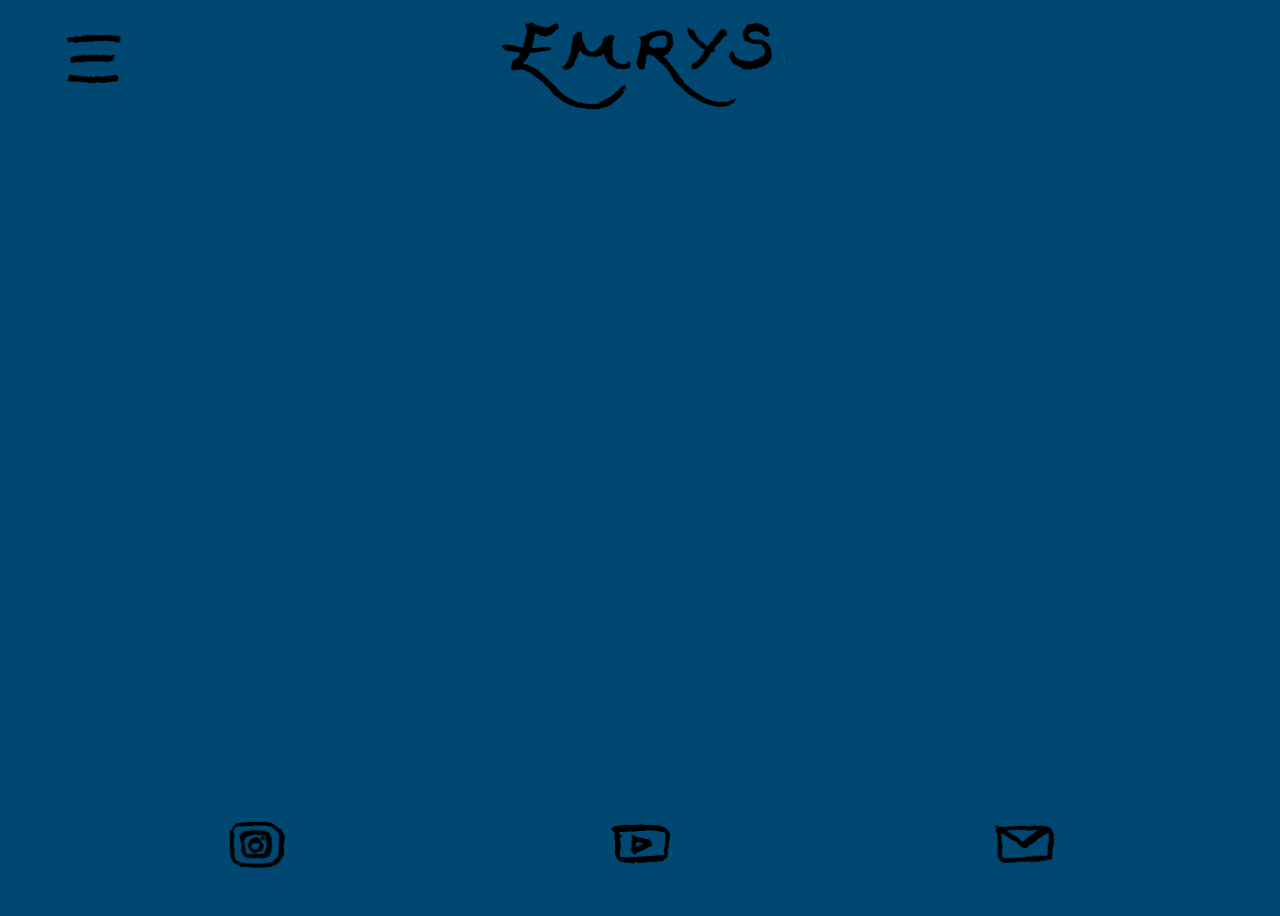
<file: index.html>
<!DOCTYPE html>
<html>
    <head>
        <meta charset="utf-8">
        <meta name="viewport" content="width=device-width, initial-scale=1.0; minimum-scale=1.0">

        <title>EMRYS</title>

        <link rel="stylesheet" href="style.css">

        <link rel="canonical" href="www.emrysmusic.com">

        <link rel="icon" href="EMRYSLOGOFAVICON.png">


        <meta name="author" content="Iyla Burland">

        <meta name="description" content="Emerging from the creative London jazz scene, EMRYS are a trio of unique young artists crafting original jazz music. Drawing from a shared love of Jazz, Classical, Choral and Folk music, their compositions inspire flowing musical landscapes, inviting reflection and rediscovery. Named after the wise folkloric figure of EMRYS (Merlin), the trio are led by the guiding force of their music and the unity of creating it together.">

        <meta name="robots" content="index, follow">

        <!--INCLUDE LINK CANONICAL TAG-->

        <style>

            
            
           





/*.show {display: block;}*/
        </style>


            

        

        
        


    </head>

    <body>

        
        

        

        

    <!--
            @media only screen and (max-width: 1500px), (pointer: coarse) {body {width: 100vw; height: 100vh; background-image: url(EMRYSBACKGROUND.jpg); background-position: center top; background-size: auto 100vh; background-repeat: no-repeat; background-attachment: scroll; overflow: hidden;}}

            @media only screen and (min-width: 1500px) {body {width: 100vw; height: 100vh; background-image: url(EMRYSBACKGROUND.jpg); background-position: center; background-size: contain; background-repeat: no-repeat; background-attachment: fixed;}}
-->
           <div class="headersmall" id="headersmall">
            
            <div>
              <div class="dropdown-small"> 
                <button onclick="myFunction(); menubuttonrotate(); blockhide()" class="dropbtn"><img class="menu-items" id="menulogorotate" style="text-align: center; text-justify: center; transform: translate(0vw, -0.5vh);" src="menulogo.png" alt="Menu"></button>
                  <div id="myDropdown" class="dropdown-content-small">
                    
                    <div class="headercontentsmall" style="margin-top: 15vh;">
                      <div></div>
                      <div> <a style="height: 10vh; padding-top: 5vh;" href="ABOUT.html"><img style="transform: translate(0%,0%); position: relative; place-items: right; align-items: right; text-align: right; filter: invert(100%);" class="about" src="ABOUT2.png" alt="About EMRYS"></a></a></div>
                      <div></div>
                    
                    </div>

                    <div class="headercontentsmall" style="margin-top: 30vh;">
                      <div></div>
                      <div> <a style="height: 10vh; padding-top: 3vh;" href="LISTEN.html"><img style="transform: translate(0%,0%); place-items: center; filter: invert(100%);" class="about" src="LISTEN.png" alt="Listen to EMRYS"></a></div>
                      <div></div>
                    </div>

                    <div class="headercontentsmall" style="margin-top: 45vh;">
                      <div></div>
                      <div> <a style="height: 10vh; padding-top: 3vh;" href="PAST-PROJECTS.html"><img style="transform: translate(0%,0%); place-items: center; filter: invert(100%);" class="about" src="PASTPROJECTS.png" alt="Past Projects"></a></div>
                      <div></div>
                    </div>
                    
                    <div class="headercontentsmall" style="margin-top: 60vh;">
                      <div></div>
                      <div><a style="height: 10vh; padding-top: 3vh;" href="UPCOMING-GIGS.html"><img style="transform: translate(0%,0%); place-items: center; filter: invert(100%);" class="about" src="UPCOMING.png" alt="Upcoming Concerts"></a></div>
                      <div></div>
                    </div>
                  </div>
              </div>
            </div>
            <div><a href="index.html"><img class="logo" src="EMRYSLOGO.png" alt="EMRYS Homepage"></a></div>
            <div></div>
        </div> 

<div id="headershrunk" class="headershrink">
          <div><a href="index.html"><img style="height: 5vh;" src="EMRYSLOGOFAVICON.png" alt="EMRYS Homepage"></a></div>
          <div></div>
          <div></div>
        </div>
        <!--
        <button onclick="menubuttonreverse(); hidedropdown()" class="menubuttonreverse"><img style="opacity: 0%; z-index: 100000; size: 1000%; overflow: hidden;" src="LINKPIC.jpg" alt=""></button>
        -->
        

        <div class="headerlarge">
            
            
            <div>
                  <div class="dropdown-large"> 
                    <button class="dropbtn"><a href="index.html"><img class="logo" src="EMRYSLOGO.png" alt="EMRYS Homepage"></a></button>
                      <div id="myDropdown" class="dropdown-content-large">
                          <a style="height: 8vh;" href="ABOUT.html"><img style=" filter: invert(100%);" class="about" src="ABOUT2.png" alt="About EMRYS"></a></a>
                          <a style="height: 8vh;" href="LISTEN.html"><img style=" filter: invert(100%);" class="about" src="LISTEN.png" alt="Listen to EMRYS"></a>
                          <a style="height: 8vh;" href="PAST-PROJECTS.html"><img style=" filter: invert(100%);" class="about" src="PASTPROJECTS.png" alt="Past Projects"></a>
                          <a style="height: 8vh;" href="UPCOMING-GIGS.html"><img style=" filter: invert(100%);" class="about" src="UPCOMING.png" alt="Upcoming Concerts"></a>
                        </div>
            </div>
            <div></div>
            <div></div>
        </div> 
        

        <div style="text-align: center;">

       
        
        </div>


        <div class="menu" id="menu">
            
            <div><a target="_blank" href="https://www.instagram.com/emrys_music_/"><img style="text-align: center; filter: invert(0%);" class="menu-items" src="INSTAGRAM.png" alt="EMRYS Instagram"></a></div>
            <div><a target="_blank" href="https://www.youtube.com/watch?v=WxBNK2othuY&list=PLcSSja10ypCjxff4FdkxzLwWzj-yuNwCM"><img style="text-align: center; filter: invert(0%);" class="menu-items" src="YOUTUBE.png" alt="EMRYS Youtube"></a></div>
            <div><a href="CONTACT.html"><img style="text-align: center; filter: invert(0%);" class="menu-items" src="CONTACT.png" alt="EMRYS Contact Page"></a></div>
            
        </div>


        <div class="block" id="blockhide" style="width: 110vw;">
          


        
            <div class="block-text">


            </div>
            
</div>

        <script>
        function myFunction() {
  document.getElementById("myDropdown").classList.toggle("show");
}
// Close the dropdown menu if the user clicks outside of it
window.onclick = function(event) {
  if (!event.target.matches('.dropbtn')) {
    var dropdowns = document.getElementsByClassName("dropdown-content");
    var i;
    for (i = 0; i < dropdowns.length; i++) {
      var openDropdown = dropdowns[i];
      if (openDropdown.classList.contains('show')) {
        openDropdown.classList.remove('show');
      }
    }
  }
  
}


function blockhide() {
  document.getElementById("blockhide").classList.toggle("hide");
}
// Close the dropdown menu if the user clicks outside of it


/*
function menubuttonrotate() {
  document.getElementById('menulogorotate').src="menulogorotate.png"
}

function menubuttonreverse () {
  document.getElementById('menulogorotate').src="menulogo.png"
}

function hidedropdown () {
  document.getElementById('myDropdown').classList.remove('show')
}

*/



function menubuttonrotate() {
var menulogorotate = document.getElementById("menulogorotate");
    
  if (menulogorotate.style.transform === 'rotate(90deg)') {
    menulogorotate.style.transform = 'rotate(0deg)';
  } else {
    menulogorotate.style.transform = 'rotate(90deg)';
  }
  }




  const scrollableBlock = document.getElementById("blockhide");
  const header = document.getElementById("headershrunk");
// 2. Attach the scroll event listener directly to that block
scrollableBlock.addEventListener("scroll", () => {
  const totalScrollableHeight = scrollableBlock.scrollHeight - scrollableBlock.clientHeight;

  const currentScroll = scrollableBlock.scrollTop;

  const scrollPercentage = currentScroll / totalScrollableHeight;
  
  // 3. Measure the scroll position of the block itself (not the window)
  if (scrollPercentage >= 0.005) {
    header.classList.add("showheadershrunk"); 
  } else {
    header.classList.remove("showheadershrunk"); 
  }
});



const headersmall = document.getElementById("headersmall");
// 2. Attach the scroll event listener directly to that block
scrollableBlock.addEventListener("scroll", () => {
  const totalScrollableHeight = scrollableBlock.scrollHeight - scrollableBlock.clientHeight;

  const currentScroll = scrollableBlock.scrollTop;

  const scrollPercentage = currentScroll / totalScrollableHeight;
  
  // 3. Measure the scroll position of the block itself (not the window)
  if (scrollPercentage >= 0.005) {
    headersmall.classList.add("headersmallhide"); 
  } else {
    headersmall.classList.remove("headersmallhide"); 
  }
});


const menu = document.getElementById("menu");
// 2. Attach the scroll event listener directly to that block
scrollableBlock.addEventListener("scroll", () => {
  const totalScrollableHeight = scrollableBlock.scrollHeight - scrollableBlock.clientHeight;

  const currentScroll = scrollableBlock.scrollTop;

  const scrollPercentage = currentScroll / totalScrollableHeight;
  
  // 3. Measure the scroll position of the block itself (not the window)
  if (scrollPercentage >= 0.005) {
    menu.classList.add("menuhide"); 
  } else {
    menu.classList.remove("menuhide"); 
  }
});

</script>


    </body>


    







</html>
</file>
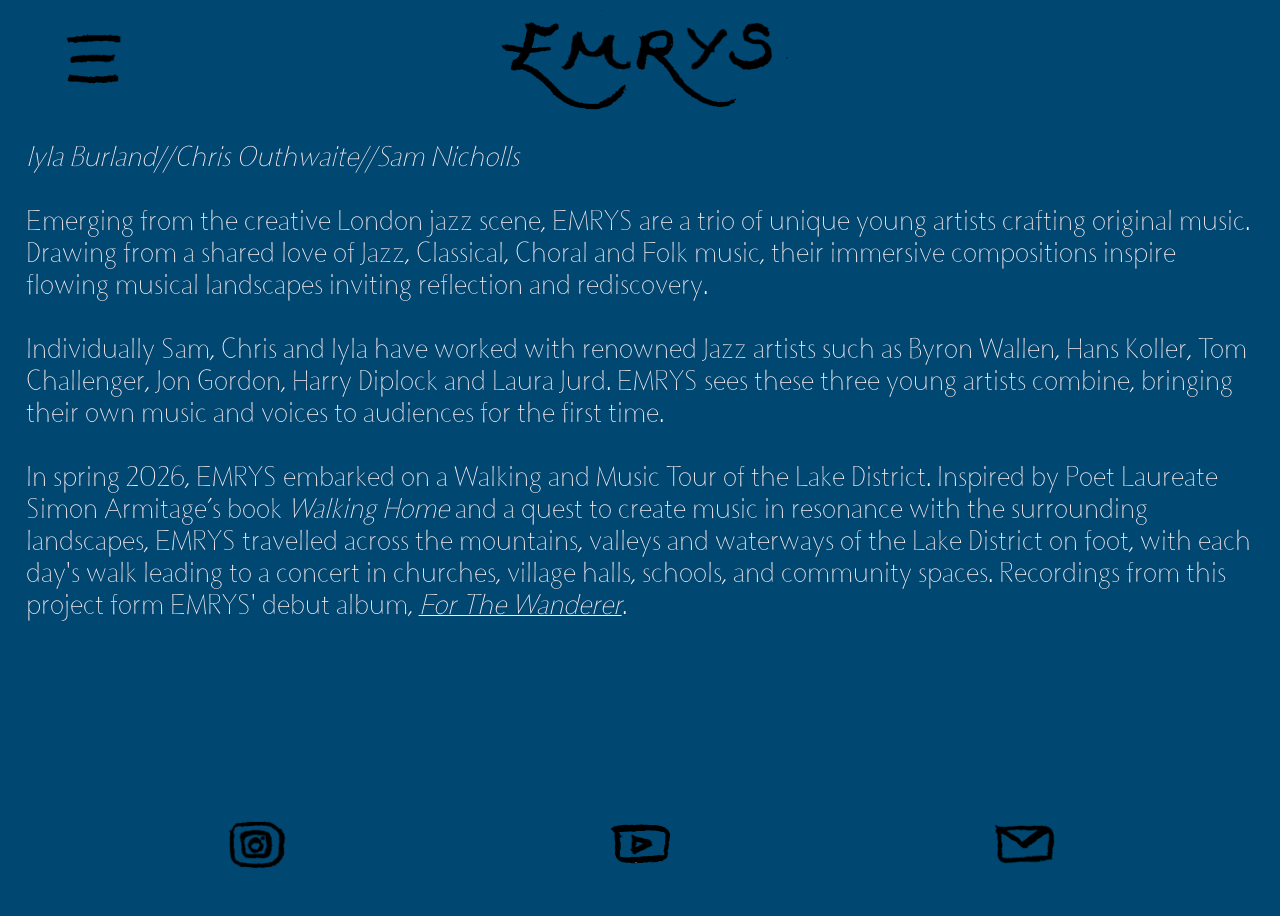
<file: ABOUT.html>
<!DOCTYPE html>
<html>
    <head>
        <meta charset="utf-8">
        <meta name="viewport" content="width=device-width, initial-scale=1.0; minimum-scale=1.0">

        <title>EMRYS</title>

        <link rel="stylesheet" href="style.css">

        <link rel="canonical" href="www.emrysmusic.com">

        <link rel="icon" href="EMRYSLOGOFAVICON.png">


        <meta name="author" content="Iyla Burland">

        <meta name="description" content="Emerging from the creative London jazz scene, EMRYS are a trio of unique young artists crafting original jazz music. Drawing from a shared love of Jazz, Classical, Choral and Folk music, their compositions inspire flowing musical landscapes, inviting reflection and rediscovery. Named after the wise folkloric figure of EMRYS (Merlin), the trio are led by the guiding force of their music and the unity of creating it together.">

        <meta name="robots" content="index, follow">

        <!--INCLUDE LINK CANONICAL TAG-->

        <style>

            
           





/*.show {display: block;}*/
        </style>


            

        

        
        


    </head>

    <body>

        
        

        

        

    <!--
            @media only screen and (max-width: 1500px), (pointer: coarse) {body {width: 100vw; height: 100vh; background-image: url(EMRYSBACKGROUND.jpg); background-position: center top; background-size: auto 100vh; background-repeat: no-repeat; background-attachment: scroll; overflow: hidden;}}

            @media only screen and (min-width: 1500px) {body {width: 100vw; height: 100vh; background-image: url(EMRYSBACKGROUND.jpg); background-position: center; background-size: contain; background-repeat: no-repeat; background-attachment: fixed;}}
-->
           <div class="headersmall" id="headersmall">
            
            <div>
              <div class="dropdown-small"> 
                <button onclick="myFunction(); menubuttonrotate(); blockhide()" class="dropbtn"><img class="menu-items" id="menulogorotate" style="text-align: center; text-justify: center; transform: translate(0vw, -0.5vh);" src="menulogo.png" alt="Menu"></button>
                  <div id="myDropdown" class="dropdown-content-small">
                    
                    <div class="headercontentsmall" style="margin-top: 15vh;">
                      <div></div>
                      <div> <a style="height: 10vh; padding-top: 5vh;" href="ABOUT.html"><img style="transform: translate(0%,0%); position: relative; place-items: right; align-items: right; text-align: right; filter: invert(100%);" class="about" src="ABOUT2.png" alt="About EMRYS"></a></a></div>
                      <div></div>
                    
                    </div>

                    <div class="headercontentsmall" style="margin-top: 30vh;">
                      <div></div>
                      <div> <a style="height: 10vh; padding-top: 3vh;" href="LISTEN.html"><img style="transform: translate(0%,0%); place-items: center; filter: invert(100%);" class="about" src="LISTEN.png" alt="Listen to EMRYS"></a></div>
                      <div></div>
                    </div>

                    <div class="headercontentsmall" style="margin-top: 45vh;">
                      <div></div>
                      <div> <a style="height: 10vh; padding-top: 3vh;" href="PAST-PROJECTS.html"><img style="transform: translate(0%,0%); place-items: center; filter: invert(100%);" class="about" src="PASTPROJECTS.png" alt="Past Projects"></a></div>
                      <div></div>
                    </div>
                    
                    <div class="headercontentsmall" style="margin-top: 60vh;">
                      <div></div>
                      <div><a style="height: 10vh; padding-top: 3vh;" href="UPCOMING-GIGS.html"><img style="transform: translate(0%,0%); place-items: center; filter: invert(100%);" class="about" src="UPCOMING.png" alt="Upcoming Concerts"></a></div>
                      <div></div>
                    </div>
                  </div>
              </div>
            </div>
            <div><a href="index.html"><img class="logo" src="EMRYSLOGO.png" alt="EMRYS Homepage"></a></div>
            <div></div>
        </div> 

<div id="headershrunk" class="headershrink">
          <div><a href="index.html"><img style="height: 5vh;" src="EMRYSLOGOFAVICON.png" alt="EMRYS Homepage"></a></div>
          <div></div>
          <div></div>
        </div>
        <!--
        <button onclick="menubuttonreverse(); hidedropdown()" class="menubuttonreverse"><img style="opacity: 0%; z-index: 100000; size: 1000%; overflow: hidden;" src="LINKPIC.jpg" alt=""></button>
        -->
        

        <div class="headerlarge">
            
            
            <div>
                  <div class="dropdown-large"> 
                    <button class="dropbtn"><a href="index.html"><img class="logo" src="EMRYSLOGO.png" alt="EMRYS Homepage"></a></button>
                      <div id="myDropdown" class="dropdown-content-large">
                          <a style="height: 8vh;" href="ABOUT.html"><img style=" filter: invert(100%);" class="about" src="ABOUT2.png" alt="About EMRYS"></a></a>
                          <a style="height: 8vh;" href="LISTEN.html"><img style=" filter: invert(100%);" class="about" src="LISTEN.png" alt="Listen to EMRYS"></a>
                          <a style="height: 8vh;" href="PAST-PROJECTS.html"><img style=" filter: invert(100%);" class="about" src="PASTPROJECTS.png" alt="Past Projects"></a>
                          <a style="height: 8vh;" href="UPCOMING-GIGS.html"><img style=" filter: invert(100%);" class="about" src="UPCOMING.png" alt="Upcoming Concerts"></a>
                        </div>
            </div>
            <div></div>
            <div></div>
        </div> 
        

        <div style="text-align: center;">

       
        
        </div>


        <div class="menu" id="menu">
            
            <div><a target="_blank" href="https://www.instagram.com/emrys_music_/"><img style="text-align: center; filter: invert(0%);" class="menu-items" src="INSTAGRAM.png" alt="EMRYS Instagram"></a></div>
            <div><a target="_blank" href="https://www.youtube.com/watch?v=WxBNK2othuY&list=PLcSSja10ypCjxff4FdkxzLwWzj-yuNwCM"><img style="text-align: center; filter: invert(0%);" class="menu-items" src="YOUTUBE.png" alt="EMRYS Youtube"></a></div>
            <div><a href="CONTACT.html"><img style="text-align: center; filter: invert(0%);" class="menu-items" src="CONTACT.png" alt="EMRYS Contact Page"></a></div>
            
        </div>

        

        <div class="block" id="blockhide">
          

<div style="position: fixed; opacity: 0;"><h1>ABOUT</h1></div>
        
            <div class="block-text">
              
              <!-- <div style="text-align: center;"><img class="pageheader" src="ABOUT2.png" alt="ABOUT"></div>-->
                
                <p><i>Iyla Burland//<a class="hoverinvert" target="_blank" href="https://www.instagram.com/chris_outh/">Chris Outhwaite</a>//Sam Nicholls</i>
                  <br><br>
                
                Emerging from the creative London jazz scene, EMRYS are a trio of unique young artists crafting original music. Drawing
                from a shared love of Jazz, Classical, Choral and Folk music, their immersive compositions inspire flowing musical
                landscapes inviting reflection and rediscovery.
                <br><br>
                Individually Sam, Chris and Iyla have worked with renowned Jazz artists such as Byron Wallen, Hans Koller, Tom
                Challenger, Jon Gordon, Harry Diplock and Laura Jurd. EMRYS sees these three young artists combine, bringing their own
                music and voices to audiences for the first time.
                <br><br>
                In spring 2026, EMRYS embarked on a Walking and Music Tour of the Lake District.
                Inspired by Poet Laureate Simon Armitage’s book <i>Walking Home</i> and a quest to create music in resonance with the
                surrounding landscapes, EMRYS travelled across the mountains, valleys and waterways of the Lake District on foot, with
                each day's walk leading to a concert in churches, village halls, schools, and community spaces. Recordings from this
                project form EMRYS' debut album, <a class="hoverinvert" href="LISTEN.html"><i><u>For The Wanderer</u></i></a>.
                
                
                </p>
              
                <br><br>

          
              </div>
            
              <!--
              <div class="menuflow">
            
            <div><a target="_blank" href="https://www.instagram.com/emrys_music_/"><img style="text-align: center; filter: invert(0%);" class="menu-items" src="INSTAGRAM.png" alt="EMRYS Instagram"></a></div>
            <div><a target="_blank" href="https://www.youtube.com/watch?v=WxBNK2othuY&list=PLcSSja10ypCjxff4FdkxzLwWzj-yuNwCM"><img style="text-align: center; filter: invert(0%);" class="menu-items" src="YOUTUBE.png" alt="EMRYS Youtube"></a></div>
            <div><a href="CONTACT.html"><img style="text-align: center; filter: invert(0%);" class="menu-items" src="CONTACT.png" alt="EMRYS Contact Page"></a></div>
            
            
        </div>
-->
        <br><br>
</div>

        <script>
        function myFunction() {
  document.getElementById("myDropdown").classList.toggle("show");
}
// Close the dropdown menu if the user clicks outside of it
window.onclick = function(event) {
  if (!event.target.matches('.dropbtn')) {
    var dropdowns = document.getElementsByClassName("dropdown-content");
    var i;
    for (i = 0; i < dropdowns.length; i++) {
      var openDropdown = dropdowns[i];
      if (openDropdown.classList.contains('show')) {
        openDropdown.classList.remove('show');
      }
    }
  }
  
}


function blockhide() {
  document.getElementById("blockhide").classList.toggle("hide");
}
// Close the dropdown menu if the user clicks outside of it


/*
function menubuttonrotate() {
  document.getElementById('menulogorotate').src="menulogorotate.png"
}

function menubuttonreverse () {
  document.getElementById('menulogorotate').src="menulogo.png"
}

function hidedropdown () {
  document.getElementById('myDropdown').classList.remove('show')
}

*/



function menubuttonrotate() {
var menulogorotate = document.getElementById("menulogorotate");
    
  if (menulogorotate.style.transform === 'rotate(90deg)') {
    menulogorotate.style.transform = 'rotate(0deg)';
  } else {
    menulogorotate.style.transform = 'rotate(90deg)';
  }
  }




  const scrollableBlock = document.getElementById("blockhide");
  const header = document.getElementById("headershrunk");
// 2. Attach the scroll event listener directly to that block
scrollableBlock.addEventListener("scroll", () => {
  const totalScrollableHeight = scrollableBlock.scrollHeight - scrollableBlock.clientHeight;

  const currentScroll = scrollableBlock.scrollTop;

  const scrollPercentage = currentScroll / totalScrollableHeight;
  
  // 3. Measure the scroll position of the block itself (not the window)
  if (scrollPercentage >= 0.005) {
    header.classList.add("showheadershrunk"); 
  } else {
    header.classList.remove("showheadershrunk"); 
  }
});



const headersmall = document.getElementById("headersmall");
// 2. Attach the scroll event listener directly to that block
scrollableBlock.addEventListener("scroll", () => {
  const totalScrollableHeight = scrollableBlock.scrollHeight - scrollableBlock.clientHeight;

  const currentScroll = scrollableBlock.scrollTop;

  const scrollPercentage = currentScroll / totalScrollableHeight;
  
  // 3. Measure the scroll position of the block itself (not the window)
  if (scrollPercentage >= 0.005) {
    headersmall.classList.add("headersmallhide"); 
  } else {
    headersmall.classList.remove("headersmallhide"); 
  }
});


const menu = document.getElementById("menu");
// 2. Attach the scroll event listener directly to that block
scrollableBlock.addEventListener("scroll", () => {
  const totalScrollableHeight = scrollableBlock.scrollHeight - scrollableBlock.clientHeight;

  const currentScroll = scrollableBlock.scrollTop;

  const scrollPercentage = currentScroll / totalScrollableHeight;
  
  // 3. Measure the scroll position of the block itself (not the window)
  if (scrollPercentage >= 0.01) {
    menu.classList.add("menuhide"); 
  } else {
    menu.classList.remove("menuhide"); 
  }
});

</script>


    </body>


    







</html>
</file>
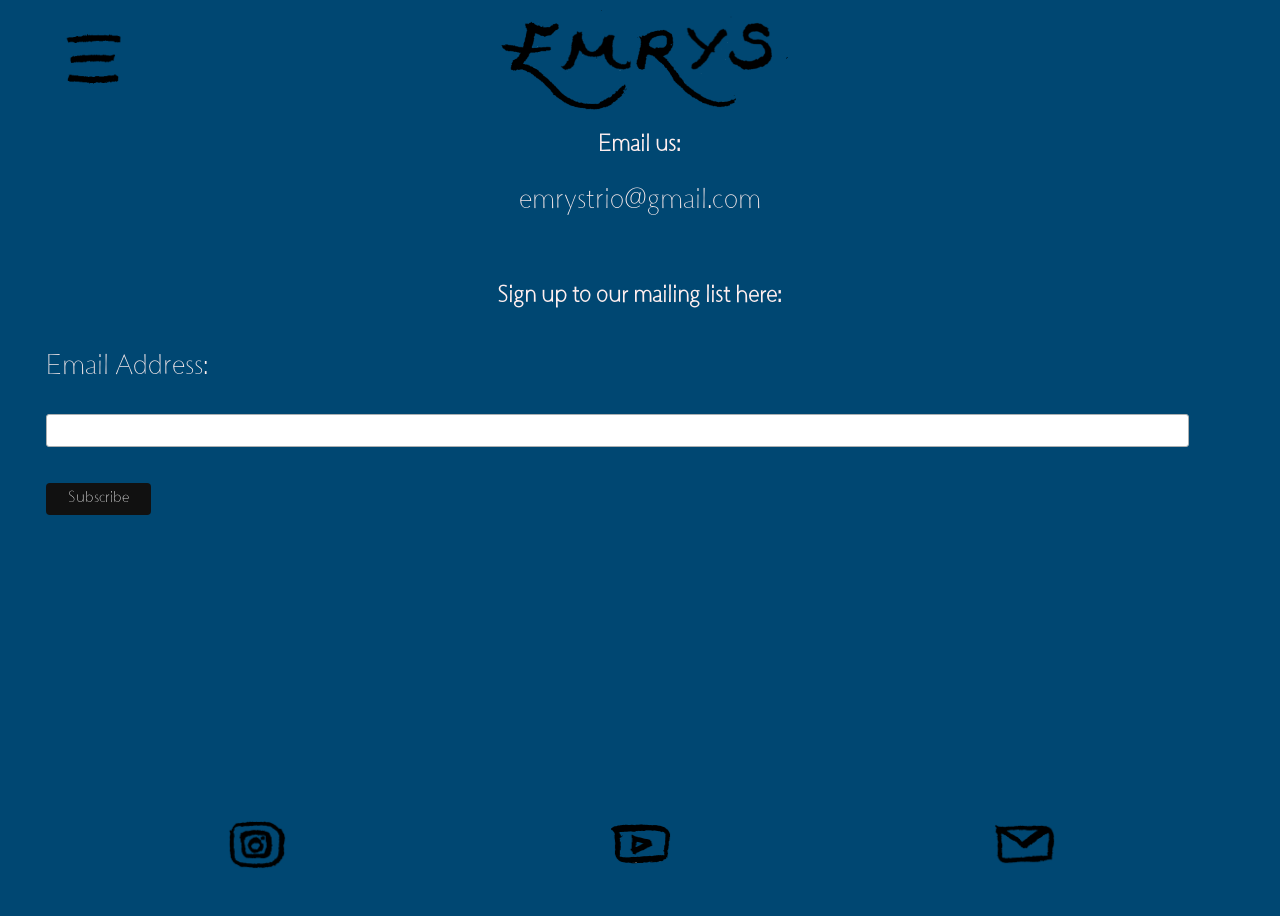
<file: CONTACT.html>
<!DOCTYPE html>
<html>
    <head>
        <meta charset="utf-8">
        <meta name="viewport" content="width=device-width, initial-scale=1.0; minimum-scale=1.0">

        <title>EMRYS</title>

        <link rel="stylesheet" href="style.css">

        <link rel="canonical" href="www.emrysmusic.com">

        <link rel="icon" href="EMRYSLOGOFAVICON.png">


        <meta name="author" content="Iyla Burland">

        <meta name="description" content="Emerging from the creative London jazz scene, EMRYS are a trio of unique young artists crafting original jazz music. Drawing from a shared love of Jazz, Classical, Choral and Folk music, their compositions inspire flowing musical landscapes, inviting reflection and rediscovery. Named after the wise folkloric figure of EMRYS (Merlin), the trio are led by the guiding force of their music and the unity of creating it together.">

        <meta name="robots" content="index, follow">

        <!--INCLUDE LINK CANONICAL TAG-->

        <style>

            
            
           

#mc_embed_signup form {display:block; position:relative; text-align:left; margin: 20px}
#mc_embed_signup h2 {font-weight:bold; padding:0; margin:15px 0; font-size:1.4em; text-justify: center; text-align: center;}
#mc_embed_signup input {border: 1px solid #ABB0B2; -webkit-border-radius: 3px; -moz-border-radius: 3px; border-radius: 3px;}
#mc_embed_signup input[type=checkbox]{-webkit-appearance:checkbox;}
#mc_embed_signup input[type=radio]{-webkit-appearance:radio;}
#mc_embed_signup input:focus {border-color:#333;}
#mc_embed_signup .button {clear:both; background-color: #111; border: 0 none; border-radius:4px; transition: all 0.23s ease-in-out 0s; color: #FFFFFF; cursor: pointer; display: inline-block; font-size:15px; font-weight: normal; height: 32px; line-height: 32px; margin: 0 5px 10px 0; padding: 0 22px; text-align: center; text-decoration: none; vertical-align: top; white-space: nowrap; width: fit-content; width: -moz-fit-content; font-family: evening-regular;}
#mc_embed_signup .button:hover {background-color:#222;}
#mc_embed_signup .small-meta {font-size: 11px;}
#mc_embed_signup .nowrap {white-space:nowrap;}

#mc_embed_signup .mc-field-group {clear:left; position:relative; width:96%; padding-bottom:3%; min-height:50px; display:grid;}
#mc_embed_signup .size1of2 {clear:none; float:left; display:inline-block; width:46%; margin-right:4%;}
* html #mc_embed_signup .size1of2 {margin-right:2%; /* Fix for IE6 double margins. */}
#mc_embed_signup .mc-field-group label {display:block; margin-bottom:3px;}
#mc_embed_signup .mc-field-group input {display:block; width:100%; padding:8px 0; text-indent:2%;}
#mc_embed_signup .mc-field-group select {display:inline-block; width:99%; padding:5px 0; margin-bottom:2px;}
#mc_embed_signup .mc-address-fields-group {display:flex; flex-direction:row; justify-content:space-evenly; width:96%; gap:15px;}
#mc_embed_signup .mc-sms-phone-group {display:flex; flex-direction:row; justify-content:space-evenly; width:96%; gap:15px; padding-top:5px;}

#mc_embed_signup .datefield, #mc_embed_signup .phonefield-us{padding:5px 0;}
#mc_embed_signup .datefield input, #mc_embed_signup .phonefield-us input{display:inline; width:60px; margin:0 2px; letter-spacing:1px; text-align:center; padding:5px 0 2px 0;}
#mc_embed_signup .phonefield-us .phonearea input, #mc_embed_signup .phonefield-us .phonedetail1 input{width:40px;}
#mc_embed_signup .datefield .monthfield input, #mc_embed_signup .datefield .dayfield input{width:30px;}
#mc_embed_signup .datefield label, #mc_embed_signup .phonefield-us label{display:none;}

#mc_embed_signup .indicates-required {text-align:right; font-size:11px; margin-right:4%;}
#mc_embed_signup .asterisk {color:#e85c41; font-size:150%; font-weight:normal; position:relative; top:5px;}     
#mc_embed_signup .clear {clear:both;}
#mc_embed_signup .foot {display:grid; grid-template-columns: 3fr 1fr; width:96%; align-items: center;}
@media screen and (max-width:400px) {#mc_embed_signup .foot {display:grid; grid-template-columns: 1fr; width:100%; align-items: center;}}

@media screen and (max-width:400px) {#mc_embed_signup .referralBadge {width:50%;}}

#mc_embed_signup .brandingLogo {visibility:hidden;}
@media screen and (max-width:400px) {#mc_embed_signup .brandingLogo {visibility: hidden;}}

#mc_embed_signup .mc-field-group.input-group ul {margin:0; padding:5px 0; list-style:none;}
#mc_embed_signup .mc-field-group.input-group ul li {display:block; padding:3px 0; margin:0;}
#mc_embed_signup .mc-field-group.input-group label {display:inline;}
#mc_embed_signup .mc-field-group.input-group input {display:inline; width:auto; border:none;}

#mc_embed_signup div#mce-responses {float:left; top:-1.4em; padding:0em .5em 0em .5em; overflow:hidden; width:90%; margin: 0 5%; clear: both;}
#mc_embed_signup div.response {margin:1em 0; padding:1em .5em .5em 0; font-weight:bold; float:left; top:-1.5em; z-index:1; width:80%;}
#mc_embed_signup #mce-error-response {display:none;}
#mc_embed_signup #mce-success-response {color:#529214; display:none;}
#mc_embed_signup label.error {display:block; float:none; width:auto; margin-left:1.05em; text-align:left; padding:.5em 0;}
#mc_embed_signup .helper_text {color: #8d8985; margin-top: 2px; display: inline-block; padding: 3px; background-color: rgba(255,255,255,0.85); -webkit-border-radius: 3px; -moz-border-radius: 3px; border-radius: 3px; font-size: 14px; font-weight: normal; z-index: 1;}

#mc-embedded-subscribe {clear:both; width:auto; display:block; margin:1em 0 1em 5%;}
#mc_embed_signup #num-subscribers {font-size:1.1em;}
#mc_embed_signup #num-subscribers span {padding:.5em; border:1px solid #ccc; margin-right:.5em; font-weight:bold;}

#mc_embed_signup #mc-embedded-subscribe-form div.mce_inline_error {display:inline-block; margin:2px 0 1em 0; padding:3px; background-color:rgba(255,255,255,0.85); -webkit-border-radius: 3px; -moz-border-radius: 3px; border-radius: 3px; font-size:14px; font-weight:normal; z-index:1; color:#e85c41;}
#mc_embed_signup #mc-embedded-subscribe-form input.mce_inline_error {border:2px solid #e85c41;}




/*.show {display: block;}*/
        </style>


            

        

        
        


    </head>

    <body>

        
        

        <script>
        function myFunction() {
  document.getElementById("myDropdown").classList.toggle("show");
}
// Close the dropdown menu if the user clicks outside of it
window.onclick = function(event) {
  if (!event.target.matches('.dropbtn')) {
    var dropdowns = document.getElementsByClassName("dropdown-content");
    var i;
    for (i = 0; i < dropdowns.length; i++) {
      var openDropdown = dropdowns[i];
      if (openDropdown.classList.contains('show')) {
        openDropdown.classList.remove('show');
      }
    }
  }
  
}


function blockhide() {
  document.getElementById("blockhide").classList.toggle("hide");
}
// Close the dropdown menu if the user clicks outside of it


/*
function menubuttonrotate() {
  document.getElementById('menulogorotate').src="menulogorotate.png"
}

function menubuttonreverse () {
  document.getElementById('menulogorotate').src="menulogo.png"
}

function hidedropdown () {
  document.getElementById('myDropdown').classList.remove('show')
}

*/



function menubuttonrotate() {
var menulogorotate = document.getElementById("menulogorotate");
    
  if (menulogorotate.style.transform === 'rotate(90deg)') {
    menulogorotate.style.transform = 'rotate(0deg)';
  } else {
    menulogorotate.style.transform = 'rotate(90deg)';
  }
  }




</script>

        

    <!--
            @media only screen and (max-width: 1500px), (pointer: coarse) {body {width: 100vw; height: 100vh; background-image: url(EMRYSBACKGROUND.jpg); background-position: center top; background-size: auto 100vh; background-repeat: no-repeat; background-attachment: scroll; overflow: hidden;}}

            @media only screen and (min-width: 1500px) {body {width: 100vw; height: 100vh; background-image: url(EMRYSBACKGROUND.jpg); background-position: center; background-size: contain; background-repeat: no-repeat; background-attachment: fixed;}}
-->
           <div class="headersmall">
            
            <div>
              <div class="dropdown-small"> 
                <button onclick="myFunction(); menubuttonrotate(); blockhide()" class="dropbtn"><img class="menu-items" id="menulogorotate" style="text-align: center; text-justify: center; transform: translate(0vw, -0.5vh);" src="menulogo.png" alt="Menu"></button>
                  <div id="myDropdown" class="dropdown-content-small">
                    
                    <div class="headercontentsmall" style="margin-top: 15vh;">
                      <div></div>
                      <div> <a style="height: 10vh; padding-top: 5vh;" href="ABOUT.html"><img style="transform: translate(0%,0%); position: relative; place-items: right; align-items: right; text-align: right; filter: invert(100%);" class="about" src="ABOUT2.png" alt="About EMRYS"></a></a></div>
                      <div></div>
                    
                    </div>

                    <div class="headercontentsmall" style="margin-top: 30vh;">
                      <div></div>
                      <div> <a style="height: 10vh; padding-top: 3vh;" href="LISTEN.html"><img style="transform: translate(0%,0%); place-items: center; filter: invert(100%);" class="about" src="LISTEN.png" alt="Listen to EMRYS"></a></div>
                      <div></div>
                    </div>

                    <div class="headercontentsmall" style="margin-top: 45vh;">
                      <div></div>
                      <div> <a style="height: 10vh; padding-top: 3vh;" href="PAST-PROJECTS.html"><img style="transform: translate(0%,0%); place-items: center; filter: invert(100%);" class="about" src="PASTPROJECTS.png" alt="Past Projects"></a></div>
                      <div></div>
                    </div>
                    
                    <div class="headercontentsmall" style="margin-top: 60vh;">
                      <div></div>
                      <div><a style="height: 10vh; padding-top: 3vh;" href="UPCOMING-GIGS.html"><img style="transform: translate(0%,0%); place-items: center; filter: invert(100%);" class="about" src="UPCOMING.png" alt="Upcoming Concerts"></a></div>
                      <div></div>
                    </div>
                  </div>
              </div>
            </div>
            <div><a href="index.html"><img class="logo" src="EMRYSLOGO.png" alt="EMRYS Homepage"></a></div>
            <div></div>
        </div> 


        <!--
        <button onclick="menubuttonreverse(); hidedropdown()" class="menubuttonreverse"><img style="opacity: 0%; z-index: 100000; size: 1000%; overflow: hidden;" src="LINKPIC.jpg" alt=""></button>
        -->
        

        <div class="headerlarge">
            
            
            <div>
                  <div class="dropdown-large"> 
                    <button class="dropbtn"><a href="index.html"><img class="logo" src="EMRYSLOGO.png" alt="EMRYS Homepage"></a></button>
                      <div id="myDropdown" class="dropdown-content-large">
                          <a style="height: 8vh;" href="ABOUT.html"><img style=" filter: invert(100%);" class="about" src="ABOUT2.png" alt="About EMRYS"></a></a>
                          <a style="height: 8vh;" href="LISTEN.html"><img style=" filter: invert(100%);" class="about" src="LISTEN.png" alt="Listen to EMRYS"></a>
                          <a style="height: 8vh;" href="PAST-PROJECTS.html"><img style=" filter: invert(100%);" class="about" src="PASTPROJECTS.png" alt="Past Projects"></a>
                          <a style="height: 8vh;" href="UPCOMING-GIGS.html"><img style=" filter: invert(100%);" class="about" src="UPCOMING.png" alt="Upcoming Concerts"></a>
                        </div>
            </div>
            <div></div>
            <div></div>
        </div> 
        

        <div style="text-align: center;">

       
        
        </div>


        <div class="menu">
            
            <div><a target="_blank" href="https://www.instagram.com/emrys_music_/"><img style="text-align: center; filter: invert(0%);" class="menu-items" src="INSTAGRAM.png" alt="EMRYS Instagram"></a></div>
            <div><a target="_blank" href="https://www.youtube.com/watch?v=WxBNK2othuY&list=PLcSSja10ypCjxff4FdkxzLwWzj-yuNwCM"><img style="text-align: center; filter: invert(0%);" class="menu-items" src="YOUTUBE.png" alt="EMRYS Youtube"></a></div>
            <div><a href="CONTACT.html"><img style="text-align: center; filter: invert(0%);" class="menu-items" src="CONTACT.png" alt="EMRYS Contact Page"></a></div>
            
        </div>


        <div class="block" id="blockhide">

          <div style="position: fixed; opacity: 0;"><h1>CONTACT</h1></div>

            <div class="block-text">
            
                <div id="mc_embed_signup"><h2><span style="font-weight: bold;">Email us:</span></h2>
              <p style="text-align: center;">emrystrio@gmail.com</p>
        </div>

            
            <br>
     
      
      <div style="z-index: 20;">
        <div id="mc_embed_shell">
      
  <style type="text/css">
        #mc_embed_signup{clear:left; font: Cambria, Cochin, Georgia, Times, 'Times New Roman', serif; text-align: center; text-justify: center; color: rgb(0, 0, 0); width: auto; height: auto;}
        /* Add your own Mailchimp form style overrides in your site stylesheet or in this style block.
           We recommend moving this block and the preceding CSS link to the HEAD of your HTML file. */
</style>
<div id="mc_embed_signup">
    <form action="https://github.us6.list-manage.com/subscribe/post?u=08383d64217852d6773c6a705&amp;id=a3fed946d9&amp;f_id=002915e2f0" method="post" id="mc-embedded-subscribe-form" name="mc-embedded-subscribe-form" class="validate" target="_blank">
        <div id="mc_embed_signup_scroll"><h2>Sign up to our  mailing list here:</h2>
            
            <div class="mc-field-group"><label for="mce-EMAIL"><p style="text-align: left;">Email Address:</p></label><input type="email" name="EMAIL" class="required email" id="mce-EMAIL" required="" value=""></div>
        <div id="mce-responses" class="clear foot">
            <div class="response" id="mce-error-response" style="display: none;"></div>
            <div class="response" id="mce-success-response" style="display: none;"></div>
        </div>
    <div aria-hidden="true" style="position: absolute; left: -5000px;">
        /* real people should not fill this in and expect good things - do not remove this or risk form bot signups */
        <input type="text" name="b_08383d64217852d6773c6a705_a3fed946d9" tabindex="-1" value="">
    </div>
        <div class="optionalParent">
            <div class="clear foot">
                <input type="submit" name="subscribe" id="mc-embedded-subscribe" class="button" value="Subscribe">
                
            </div>
        </div>
    </div>
</form>
</div>
<script type="text/javascript" src="mc-validate.js"></script><script type="text/javascript">(function($) {window.fnames = new Array(); window.ftypes = new Array();fnames[0]='EMAIL';ftypes[0]='email';fnames[1]='FNAME';ftypes[1]='text';fnames[2]='LNAME';ftypes[2]='text';fnames[3]='ADDRESS';ftypes[3]='address';fnames[4]='PHONE';ftypes[4]='phone';fnames[5]='BIRTHDAY';ftypes[5]='birthday';fnames[6]='COMPANY';ftypes[6]='text';}(jQuery));var $mcj = jQuery.noConflict(true);
    // SMS Phone Multi-Country Functionality
    if(!window.MC) {
      window.MC = {};
    }
    window.MC.smsPhoneData = {
      defaultCountryCode: 'GB',
      programs: [],
      smsProgramDataCountryNames: []
    };

    function getCountryUnicodeFlag(countryCode) {
       return countryCode.toUpperCase().replace(/./g, (char) => String.fromCodePoint(char.charCodeAt(0) + 127397))
    };

    // HTML sanitization function to prevent XSS
    function sanitizeHtml(str) {
      if (typeof str !== 'string') return '';
      return str
        .replace(/&/g, '&amp;')
        .replace(/</g, '&lt;')
        .replace(/>/g, '&gt;')
        .replace(/"/g, '&quot;')
        .replace(/'/g, '&#x27;')
        .replace(/\//g, '&#x2F;');
    }

    // URL sanitization function to prevent javascript: and data: URLs
    function sanitizeUrl(url) {
      if (typeof url !== 'string') return '';
      const trimmedUrl = url.trim().toLowerCase();
      if (trimmedUrl.startsWith('javascript:') || trimmedUrl.startsWith('data:') || trimmedUrl.startsWith('vbscript:')) {
        return '#';
      }
      return url;
    }

    const getBrowserLanguage = () => {
      if (!window?.navigator?.language?.split('-')[1]) {
        return window?.navigator?.language?.toUpperCase();
      }
      return window?.navigator?.language?.split('-')[1];
    };

    function getDefaultCountryProgram(defaultCountryCode, smsProgramData) {
      if (!smsProgramData || smsProgramData.length === 0) {
        return null;
      }

      const browserLanguage = getBrowserLanguage();

      if (browserLanguage) {
        const foundProgram = smsProgramData.find(
          (program) => program?.countryCode === browserLanguage,
        );
        if (foundProgram) {
          return foundProgram;
        }
      }

      if (defaultCountryCode) {
        const foundProgram = smsProgramData.find(
          (program) => program?.countryCode === defaultCountryCode,
        );
        if (foundProgram) {
          return foundProgram;
        }
      }

      return smsProgramData[0];
    }

    function updateSmsLegalText(countryCode, fieldName) {
      if (!countryCode || !fieldName) {
        return;
      }
     
      const programs = window?.MC?.smsPhoneData?.programs;
      if (!programs || !Array.isArray(programs)) {
        return;
      }
     
      const program = programs.find(program => program?.countryCode === countryCode);
      if (!program || !program.requiredTemplate) {
        return;
      }
     
      const legalTextElement = document.querySelector('#legal-text-' + fieldName);
      if (!legalTextElement) {
        return;
      }
     
      // Remove HTML tags and clean up the text
      const divRegex = new RegExp('</?[div][^>]*>', 'gi');
      const fullAnchorRegex = new RegExp('<a.*?</a>', 'g');
      const anchorRegex = new RegExp('<a href="(.*?)" target="(.*?)">(.*?)</a>');
     
      const template = program.requiredTemplate.replace(divRegex, '');
     
     

      legalTextElement.textContent = '';
      const parts = template.split(/(<a href=".*?" target=".*?">.*?<\/a>)/g);
      parts.forEach(function(part) {
        if (!part) {
          return;
        }
        const anchorMatch = part.match(/<a href="(.*?)" target="(.*?)">(.*?)<\/a>/);
        if (anchorMatch) {
          const linkElement = document.createElement('a');
          linkElement.href = sanitizeUrl(anchorMatch[1]);
          linkElement.target = sanitizeHtml(anchorMatch[2]);
          linkElement.textContent = sanitizeHtml(anchorMatch[3]);
          legalTextElement.appendChild(linkElement);
        } else {
          legalTextElement.appendChild(document.createTextNode(part));
        }
      });
         
    }

    function generateDropdownOptions(smsProgramData) {
      if (!smsProgramData || smsProgramData.length === 0) {
        return '';
      }
     
      return smsProgramData.map(program => {
        const flag = getCountryUnicodeFlag(program.countryCode);
        const countryName = getCountryName(program.countryCode);
        const callingCode = program.countryCallingCode || '';
        // Sanitize all values to prevent XSS
        const sanitizedCountryCode = sanitizeHtml(program.countryCode || '');
        const sanitizedCountryName = sanitizeHtml(countryName || '');
        const sanitizedCallingCode = sanitizeHtml(callingCode || '');
        return '<option value="' + sanitizedCountryCode + '">' + sanitizedCountryName + ' ' + sanitizedCallingCode + '</option>';
      }).join('');
    }

    function getCountryName(countryCode) {
      if (window.MC?.smsPhoneData?.smsProgramDataCountryNames && Array.isArray(window.MC.smsPhoneData.smsProgramDataCountryNames)) {
        for (let i = 0; i < window.MC.smsPhoneData.smsProgramDataCountryNames.length; i++) {
          if (window.MC.smsPhoneData.smsProgramDataCountryNames[i].code === countryCode) {
            return window.MC.smsPhoneData.smsProgramDataCountryNames[i].name;
          }
        }
      }
      return countryCode;
    }

    function getDefaultPlaceholder(countryCode) {
      if (!countryCode || typeof countryCode !== 'string') {
        return '+1 000 000 0000'; // Default US placeholder
      }
     
            var mockPlaceholders = [
        {
          countryCode: 'US',
          placeholder: '+1 000 000 0000',
          helpText: 'Include the US country code +1 before the phone number',
        },
        {
          countryCode: 'GB',
          placeholder: '+44 0000 000000',
          helpText: 'Include the GB country code +44 before the phone number',
        },
        {
          countryCode: 'CA',
          placeholder: '+1 000 000 0000',
          helpText: 'Include the CA country code +1 before the phone number',
        },
        {
          countryCode: 'AU',
          placeholder: '+61 000 000 000',
          helpText: 'Include the AU country code +61 before the phone number',
        },
        {
          countryCode: 'DE',
          placeholder: '+49 000 0000000',
          helpText: 'Fügen Sie vor der Telefonnummer die DE-Ländervorwahl +49 ein',
        },
        {
          countryCode: 'FR',
          placeholder: '+33 0 00 00 00 00',
          helpText: 'Incluez le code pays FR +33 avant le numéro de téléphone',
        },
        {
          countryCode: 'ES',
          placeholder: '+34 000 000 000',
          helpText: 'Incluya el código de país ES +34 antes del número de teléfono',
        },
        {
          countryCode: 'NL',
          placeholder: '+31 0 00000000',
          helpText: 'Voeg de NL-landcode +31 toe vóór het telefoonnummer',
        },
        {
          countryCode: 'BE',
          placeholder: '+32 000 00 00 00',
          helpText: 'Incluez le code pays BE +32 avant le numéro de téléphone',
        },
        {
          countryCode: 'CH',
          placeholder: '+41 00 000 00 00',
          helpText: 'Fügen Sie vor der Telefonnummer die CH-Ländervorwahl +41 ein',
        },
        {
          countryCode: 'AT',
          placeholder: '+43 000 000 0000',
          helpText: 'Fügen Sie vor der Telefonnummer die AT-Ländervorwahl +43 ein',
        },
        {
          countryCode: 'IE',
          placeholder: '+353 00 000 0000',
          helpText: 'Include the IE country code +353 before the phone number',
        },
        {
          countryCode: 'IT',
          placeholder: '+39 000 000 0000',
          helpText: 'Includere il prefisso internazionale IT +39 prima del numero di telefono',
        },
      ];

      const selectedPlaceholder = mockPlaceholders.find(function(item) {
        return item && item.countryCode === countryCode;
      });
     
      return selectedPlaceholder ? selectedPlaceholder.placeholder : mockPlaceholders[0].placeholder;
    }

    function updatePlaceholder(countryCode, fieldName) {
      if (!countryCode || !fieldName) {
        return;
      }
     
      const phoneInput = document.querySelector('#mce-' + fieldName);
      if (!phoneInput) {
        return;
      }
     
      const placeholder = getDefaultPlaceholder(countryCode);
      if (placeholder) {
        phoneInput.placeholder = placeholder;
      }
    }

    function updateCountryCodeInstruction(countryCode, fieldName) {
      updatePlaceholder(countryCode, fieldName);
     
    }

    function getDefaultHelpText(countryCode) {
      var mockPlaceholders = [
        {
          countryCode: 'US',
          placeholder: '+1 000 000 0000',
          helpText: 'Include the US country code +1 before the phone number',
        },
        {
          countryCode: 'GB',
          placeholder: '+44 0000 000000',
          helpText: 'Include the GB country code +44 before the phone number',
        },
        {
          countryCode: 'CA',
          placeholder: '+1 000 000 0000',
          helpText: 'Include the CA country code +1 before the phone number',
        },
        {
          countryCode: 'AU',
          placeholder: '+61 000 000 000',
          helpText: 'Include the AU country code +61 before the phone number',
        },
        {
          countryCode: 'DE',
          placeholder: '+49 000 0000000',
          helpText: 'Fügen Sie vor der Telefonnummer die DE-Ländervorwahl +49 ein',
        },
        {
          countryCode: 'FR',
          placeholder: '+33 0 00 00 00 00',
          helpText: 'Incluez le code pays FR +33 avant le numéro de téléphone',
        },
        {
          countryCode: 'ES',
          placeholder: '+34 000 000 000',
          helpText: 'Incluya el código de país ES +34 antes del número de teléfono',
        },
        {
          countryCode: 'NL',
          placeholder: '+31 0 00000000',
          helpText: 'Voeg de NL-landcode +31 toe vóór het telefoonnummer',
        },
        {
          countryCode: 'BE',
          placeholder: '+32 000 00 00 00',
          helpText: 'Incluez le code pays BE +32 avant le numéro de téléphone',
        },
        {
          countryCode: 'CH',
          placeholder: '+41 00 000 00 00',
          helpText: 'Fügen Sie vor der Telefonnummer die CH-Ländervorwahl +41 ein',
        },
        {
          countryCode: 'AT',
          placeholder: '+43 000 000 0000',
          helpText: 'Fügen Sie vor der Telefonnummer die AT-Ländervorwahl +43 ein',
        },
        {
          countryCode: 'IE',
          placeholder: '+353 00 000 0000',
          helpText: 'Include the IE country code +353 before the phone number',
        },
        {
          countryCode: 'IT',
          placeholder: '+39 000 000 0000',
          helpText: 'Includere il prefisso internazionale IT +39 prima del numero di telefono',
        },
      ];
     
      if (!countryCode || typeof countryCode !== 'string') {
        return mockPlaceholders[0].helpText;
      }
     
      const selectedHelpText = mockPlaceholders.find(function(item) {
          return item && item.countryCode === countryCode;
        });
       
        return selectedHelpText ? selectedHelpText.helpText : mockPlaceholders[0].helpText;
    }

    function setDefaultHelpText(countryCode) {
      const helpTextSpan = document.querySelector('#help-text');
      if (!helpTextSpan) {
        return;
      }

       
    }

    function updateHelpTextCountryCode(countryCode, fieldName) {
      if (!countryCode || !fieldName) {
        return;
      }
     
      setDefaultHelpText(countryCode);
    }

    function initializeSmsPhoneDropdown(fieldName) {
      if (!fieldName || typeof fieldName !== 'string') {
        return;
      }
     
      const dropdown = document.querySelector('#country-select-' + fieldName);
      const displayFlag = document.querySelector('#flag-display-' + fieldName);
     
      if (!dropdown || !displayFlag) {
        return;
      }

      const smsPhoneData = window.MC?.smsPhoneData;
      if (smsPhoneData && smsPhoneData.programs && Array.isArray(smsPhoneData.programs)) {
        dropdown.innerHTML = generateDropdownOptions(smsPhoneData.programs);
      }

      const defaultProgram = getDefaultCountryProgram(smsPhoneData?.defaultCountryCode, smsPhoneData?.programs);
      if (defaultProgram && defaultProgram.countryCode) {
        dropdown.value = defaultProgram.countryCode;
       
        const flagSpan = displayFlag?.querySelector('#flag-emoji-' + fieldName);
        if (flagSpan) {
          flagSpan.textContent = getCountryUnicodeFlag(defaultProgram.countryCode);
          flagSpan.setAttribute('aria-label', sanitizeHtml(defaultProgram.countryCode) + ' flag');
        }
       
        updateSmsLegalText(defaultProgram.countryCode, fieldName);
        updatePlaceholder(defaultProgram.countryCode, fieldName);
        updateCountryCodeInstruction(defaultProgram.countryCode, fieldName);
      }

     
      var smsNotRequiredRemoveCountryCodeEnabled = true;
      var smsField = Object.values({"EMAIL":{"name":"EMAIL","label":"Email Address","helper_text":"","merge_id":0,"type":"email","required":true,"audience_field_name":"Email Address","field_type":"merge","enabled":true,"order":0},"FNAME":{"name":"FNAME","label":"First Name","helper_text":"","type":"text","required":false,"audience_field_name":"First Name","enabled":false,"order":null,"field_type":"merge","merge_id":1},"LNAME":{"name":"LNAME","label":"Last Name","helper_text":"","type":"text","required":false,"audience_field_name":"Last Name","enabled":false,"order":null,"field_type":"merge","merge_id":2},"ADDRESS":{"name":"ADDRESS","label":"Address","helper_text":"","type":"address","required":false,"audience_field_name":"Address","enabled":false,"order":null,"field_type":"merge","merge_id":3,"countries":{"2":"Albania","3":"Algeria","4":"Andorra","5":"Angola","6":"Argentina","7":"Armenia","8":"Australia","9":"Austria","10":"Azerbaijan","11":"Bahamas","12":"Bahrain","13":"Bangladesh","14":"Barbados","15":"Belarus","16":"Belgium","17":"Belize","18":"Benin","19":"Bermuda","20":"Bhutan","21":"Bolivia","22":"Bosnia and Herzegovina","23":"Botswana","24":"Brazil","25":"Bulgaria","26":"Burkina Faso","27":"Burundi","28":"Cambodia","29":"Cameroon","30":"Canada","31":"Cape Verde","32":"Cayman Islands","33":"Central African Republic","34":"Chad","35":"Chile","36":"China","37":"Colombia","38":"Congo","40":"Croatia","41":"Cyprus","42":"Czech Republic","43":"Denmark","44":"Djibouti","45":"Ecuador","46":"Egypt","47":"El Salvador","48":"Equatorial Guinea","49":"Eritrea","50":"Estonia","51":"Ethiopia","52":"Fiji","53":"Finland","54":"France","56":"Gabon","57":"Gambia","58":"Georgia","59":"Germany","60":"Ghana","61":"Greece","62":"Guam","63":"Guinea","64":"Guinea-Bissau","65":"Guyana","66":"Honduras","67":"Hong Kong","68":"Hungary","69":"Iceland","70":"India","71":"Indonesia","74":"Ireland","75":"Israel","76":"Italy","78":"Japan","79":"Jordan","80":"Kazakhstan","81":"Kenya","82":"Kuwait","83":"Kyrgyzstan","84":"Lao People's Democratic Republic","85":"Latvia","86":"Lebanon","87":"Lesotho","88":"Liberia","90":"Liechtenstein","91":"Lithuania","92":"Luxembourg","93":"Macedonia","94":"Madagascar","95":"Malawi","96":"Malaysia","97":"Maldives","98":"Mali","99":"Malta","100":"Mauritania","101":"Mexico","102":"Moldova","103":"Monaco","104":"Mongolia","105":"Morocco","106":"Mozambique","107":"Namibia","108":"Nepal","109":"Netherlands","110":"Netherlands Antilles","111":"New Zealand","112":"Nicaragua","113":"Niger","114":"Nigeria","116":"Norway","117":"Oman","118":"Pakistan","119":"Panama","120":"Paraguay","121":"Peru","122":"Philippines","123":"Poland","124":"Portugal","126":"Qatar","127":"Reunion","128":"Romania","129":"Russia","130":"Rwanda","132":"Samoa (Independent)","133":"Saudi Arabia","134":"Senegal","135":"Seychelles","136":"Sierra Leone","137":"Singapore","138":"Slovakia","139":"Slovenia","140":"Somalia","141":"South Africa","142":"South Korea","143":"Spain","144":"Sri Lanka","146":"Suriname","147":"Swaziland","148":"Sweden","149":"Switzerland","152":"Taiwan","153":"Tanzania","154":"Thailand","155":"Togo","156":"Tunisia","157":"Turkiye","158":"Turkmenistan","159":"Uganda","161":"Ukraine","162":"United Arab Emirates","163":"Uruguay","164":"USA","165":"Uzbekistan","166":"Vatican City State (Holy See)","167":"Venezuela","168":"Vietnam","169":"Virgin Islands (British)","170":"Yemen","173":"Zambia","174":"Zimbabwe","175":"Antigua And Barbuda","176":"Anguilla","178":"American Samoa","179":"Aruba","180":"Brunei Darussalam","181":"Bouvet Island","183":"Cook Islands","185":"Christmas Island","187":"Dominican Republic","188":"Western Sahara","189":"Falkland Islands","191":"Faroe Islands","192":"Grenada","193":"French Guiana","194":"Gibraltar","195":"Greenland","196":"Guadeloupe","198":"Guatemala","200":"Haiti","202":"Jamaica","203":"Kiribati","204":"Comoros","205":"Saint Kitts and Nevis","206":"Saint Lucia","207":"Marshall Islands","208":"Macau","210":"Martinique","212":"Mauritius","213":"New Caledonia","214":"Norfolk Island","215":"Nauru","217":"Niue","219":"Papua New Guinea","221":"Pitcairn","222":"Palau","223":"Solomon Islands","225":"Svalbard and Jan Mayen Islands","227":"San Marino","232":"Tonga","233":"Timor-Leste","234":"Trinidad and Tobago","235":"Tuvalu","237":"Saint Vincent and the Grenadines","238":"Virgin Islands (U.S.)","239":"Vanuatu","241":"Mayotte","242":"Myanmar","255":"Sao Tome and Principe","257":"South Georgia and the South Sandwich Islands","260":"Tajikistan","262":"United Kingdom","268":"Costa Rica","270":"Guernsey","272":"North Korea","274":"Afghanistan","275":"Cote D'Ivoire","276":"Cuba","277":"French Polynesia","278":"Iran","279":"Iraq","281":"Libya","282":"Palestine","285":"Syria","286":"Aaland Islands","287":"Turks & Caicos Islands","288":"Jersey  (Channel Islands)","289":"Dominica","290":"Montenegro","293":"Sudan","294":"Montserrat","298":"Curacao","302":"Sint Maarten","311":"South Sudan","315":"Republic of Kosovo","318":"Congo, Democratic Republic of the","323":"Isle of Man","324":"Saint Martin","325":"Bonaire, Saint Eustatius and Saba","326":"Serbia"},"defaultcountry":164},"PHONE":{"name":"PHONE","label":"Phone Number","helper_text":"","type":"phone","required":false,"audience_field_name":"Phone Number","phoneformat":"","enabled":false,"order":null,"field_type":"merge","merge_id":4},"BIRTHDAY":{"name":"BIRTHDAY","label":"Birthday","helper_text":"","type":"birthday","required":false,"audience_field_name":"Birthday","dateformat":"MM/DD","enabled":false,"order":null,"field_type":"merge","merge_id":5},"COMPANY":{"name":"COMPANY","label":"Company","helper_text":"","type":"text","required":false,"audience_field_name":"Company","enabled":false,"order":null,"field_type":"merge","merge_id":6}}).find(function(f) { return f.name === fieldName && f.type === 'smsphone'; });
      var isRequired = smsField ? smsField.required : false;
      var shouldAppendCountryCode = smsNotRequiredRemoveCountryCodeEnabled ? isRequired : true;
     
      var phoneInput = document.querySelector('#mce-' + fieldName);
      if (phoneInput && defaultProgram.countryCallingCode && shouldAppendCountryCode) {
        phoneInput.value = defaultProgram.countryCallingCode;
      }
     


      displayFlag?.addEventListener('click', function(e) {
        dropdown.focus();
      });


      dropdown?.addEventListener('change', function() {
        const selectedCountry = this.value;
       
        if (!selectedCountry || typeof selectedCountry !== 'string') {
          return;
        }
       
        const flagSpan = displayFlag?.querySelector('#flag-emoji-' + fieldName);
        if (flagSpan) {
          flagSpan.textContent = getCountryUnicodeFlag(selectedCountry);
          flagSpan.setAttribute('aria-label', sanitizeHtml(selectedCountry) + ' flag');
        }

         
        const selectedProgram = window.MC?.smsPhoneData?.programs.find(function(program) {
          return program && program.countryCode === selectedCountry;
        });

        var smsNotRequiredRemoveCountryCodeEnabled = true;
        var smsField = Object.values({"EMAIL":{"name":"EMAIL","label":"Email Address","helper_text":"","merge_id":0,"type":"email","required":true,"audience_field_name":"Email Address","field_type":"merge","enabled":true,"order":0},"FNAME":{"name":"FNAME","label":"First Name","helper_text":"","type":"text","required":false,"audience_field_name":"First Name","enabled":false,"order":null,"field_type":"merge","merge_id":1},"LNAME":{"name":"LNAME","label":"Last Name","helper_text":"","type":"text","required":false,"audience_field_name":"Last Name","enabled":false,"order":null,"field_type":"merge","merge_id":2},"ADDRESS":{"name":"ADDRESS","label":"Address","helper_text":"","type":"address","required":false,"audience_field_name":"Address","enabled":false,"order":null,"field_type":"merge","merge_id":3,"countries":{"2":"Albania","3":"Algeria","4":"Andorra","5":"Angola","6":"Argentina","7":"Armenia","8":"Australia","9":"Austria","10":"Azerbaijan","11":"Bahamas","12":"Bahrain","13":"Bangladesh","14":"Barbados","15":"Belarus","16":"Belgium","17":"Belize","18":"Benin","19":"Bermuda","20":"Bhutan","21":"Bolivia","22":"Bosnia and Herzegovina","23":"Botswana","24":"Brazil","25":"Bulgaria","26":"Burkina Faso","27":"Burundi","28":"Cambodia","29":"Cameroon","30":"Canada","31":"Cape Verde","32":"Cayman Islands","33":"Central African Republic","34":"Chad","35":"Chile","36":"China","37":"Colombia","38":"Congo","40":"Croatia","41":"Cyprus","42":"Czech Republic","43":"Denmark","44":"Djibouti","45":"Ecuador","46":"Egypt","47":"El Salvador","48":"Equatorial Guinea","49":"Eritrea","50":"Estonia","51":"Ethiopia","52":"Fiji","53":"Finland","54":"France","56":"Gabon","57":"Gambia","58":"Georgia","59":"Germany","60":"Ghana","61":"Greece","62":"Guam","63":"Guinea","64":"Guinea-Bissau","65":"Guyana","66":"Honduras","67":"Hong Kong","68":"Hungary","69":"Iceland","70":"India","71":"Indonesia","74":"Ireland","75":"Israel","76":"Italy","78":"Japan","79":"Jordan","80":"Kazakhstan","81":"Kenya","82":"Kuwait","83":"Kyrgyzstan","84":"Lao People's Democratic Republic","85":"Latvia","86":"Lebanon","87":"Lesotho","88":"Liberia","90":"Liechtenstein","91":"Lithuania","92":"Luxembourg","93":"Macedonia","94":"Madagascar","95":"Malawi","96":"Malaysia","97":"Maldives","98":"Mali","99":"Malta","100":"Mauritania","101":"Mexico","102":"Moldova","103":"Monaco","104":"Mongolia","105":"Morocco","106":"Mozambique","107":"Namibia","108":"Nepal","109":"Netherlands","110":"Netherlands Antilles","111":"New Zealand","112":"Nicaragua","113":"Niger","114":"Nigeria","116":"Norway","117":"Oman","118":"Pakistan","119":"Panama","120":"Paraguay","121":"Peru","122":"Philippines","123":"Poland","124":"Portugal","126":"Qatar","127":"Reunion","128":"Romania","129":"Russia","130":"Rwanda","132":"Samoa (Independent)","133":"Saudi Arabia","134":"Senegal","135":"Seychelles","136":"Sierra Leone","137":"Singapore","138":"Slovakia","139":"Slovenia","140":"Somalia","141":"South Africa","142":"South Korea","143":"Spain","144":"Sri Lanka","146":"Suriname","147":"Swaziland","148":"Sweden","149":"Switzerland","152":"Taiwan","153":"Tanzania","154":"Thailand","155":"Togo","156":"Tunisia","157":"Turkiye","158":"Turkmenistan","159":"Uganda","161":"Ukraine","162":"United Arab Emirates","163":"Uruguay","164":"USA","165":"Uzbekistan","166":"Vatican City State (Holy See)","167":"Venezuela","168":"Vietnam","169":"Virgin Islands (British)","170":"Yemen","173":"Zambia","174":"Zimbabwe","175":"Antigua And Barbuda","176":"Anguilla","178":"American Samoa","179":"Aruba","180":"Brunei Darussalam","181":"Bouvet Island","183":"Cook Islands","185":"Christmas Island","187":"Dominican Republic","188":"Western Sahara","189":"Falkland Islands","191":"Faroe Islands","192":"Grenada","193":"French Guiana","194":"Gibraltar","195":"Greenland","196":"Guadeloupe","198":"Guatemala","200":"Haiti","202":"Jamaica","203":"Kiribati","204":"Comoros","205":"Saint Kitts and Nevis","206":"Saint Lucia","207":"Marshall Islands","208":"Macau","210":"Martinique","212":"Mauritius","213":"New Caledonia","214":"Norfolk Island","215":"Nauru","217":"Niue","219":"Papua New Guinea","221":"Pitcairn","222":"Palau","223":"Solomon Islands","225":"Svalbard and Jan Mayen Islands","227":"San Marino","232":"Tonga","233":"Timor-Leste","234":"Trinidad and Tobago","235":"Tuvalu","237":"Saint Vincent and the Grenadines","238":"Virgin Islands (U.S.)","239":"Vanuatu","241":"Mayotte","242":"Myanmar","255":"Sao Tome and Principe","257":"South Georgia and the South Sandwich Islands","260":"Tajikistan","262":"United Kingdom","268":"Costa Rica","270":"Guernsey","272":"North Korea","274":"Afghanistan","275":"Cote D'Ivoire","276":"Cuba","277":"French Polynesia","278":"Iran","279":"Iraq","281":"Libya","282":"Palestine","285":"Syria","286":"Aaland Islands","287":"Turks & Caicos Islands","288":"Jersey  (Channel Islands)","289":"Dominica","290":"Montenegro","293":"Sudan","294":"Montserrat","298":"Curacao","302":"Sint Maarten","311":"South Sudan","315":"Republic of Kosovo","318":"Congo, Democratic Republic of the","323":"Isle of Man","324":"Saint Martin","325":"Bonaire, Saint Eustatius and Saba","326":"Serbia"},"defaultcountry":164},"PHONE":{"name":"PHONE","label":"Phone Number","helper_text":"","type":"phone","required":false,"audience_field_name":"Phone Number","phoneformat":"","enabled":false,"order":null,"field_type":"merge","merge_id":4},"BIRTHDAY":{"name":"BIRTHDAY","label":"Birthday","helper_text":"","type":"birthday","required":false,"audience_field_name":"Birthday","dateformat":"MM/DD","enabled":false,"order":null,"field_type":"merge","merge_id":5},"COMPANY":{"name":"COMPANY","label":"Company","helper_text":"","type":"text","required":false,"audience_field_name":"Company","enabled":false,"order":null,"field_type":"merge","merge_id":6}}).find(function(f) { return f.name === fieldName && f.type === 'smsphone'; });
        var isRequired = smsField ? smsField.required : false;
        var shouldAppendCountryCode = smsNotRequiredRemoveCountryCodeEnabled ? isRequired : true;
       
        var phoneInput = document.querySelector('#mce-' + fieldName);
        if (phoneInput && selectedProgram.countryCallingCode && shouldAppendCountryCode) {
          phoneInput.value = selectedProgram.countryCallingCode;
        }
       
       
        updateSmsLegalText(selectedCountry, fieldName);
        updatePlaceholder(selectedCountry, fieldName);
        updateCountryCodeInstruction(selectedCountry, fieldName);
      });
    }

    document.addEventListener('DOMContentLoaded', function() {
      const smsPhoneFields = document.querySelectorAll('[id^="country-select-"]');
     
      smsPhoneFields.forEach(function(dropdown) {
        const fieldName = dropdown?.id.replace('country-select-', '');
        initializeSmsPhoneDropdown(fieldName);
      });
    });
    </script></div>

<!--
      </div>

      <div style="display: grid; grid-template-columns: 1fr 1fr; text-align: center; text-justify: center;">
                
                <div><img style="width: 60%;" class="collageabout" src="EMRYSDRUMS.png" alt="EMRYS drums" loading="lazy"></div>
                <div><img style="width: 60%;" class="collageabout" src="MUSICNOTES2.png" alt="Music notes" loading="lazy"></div>
            </div>

        -->

    </div>
            
</div>

        
           
        
       


    </body>


    







</html>
</file>
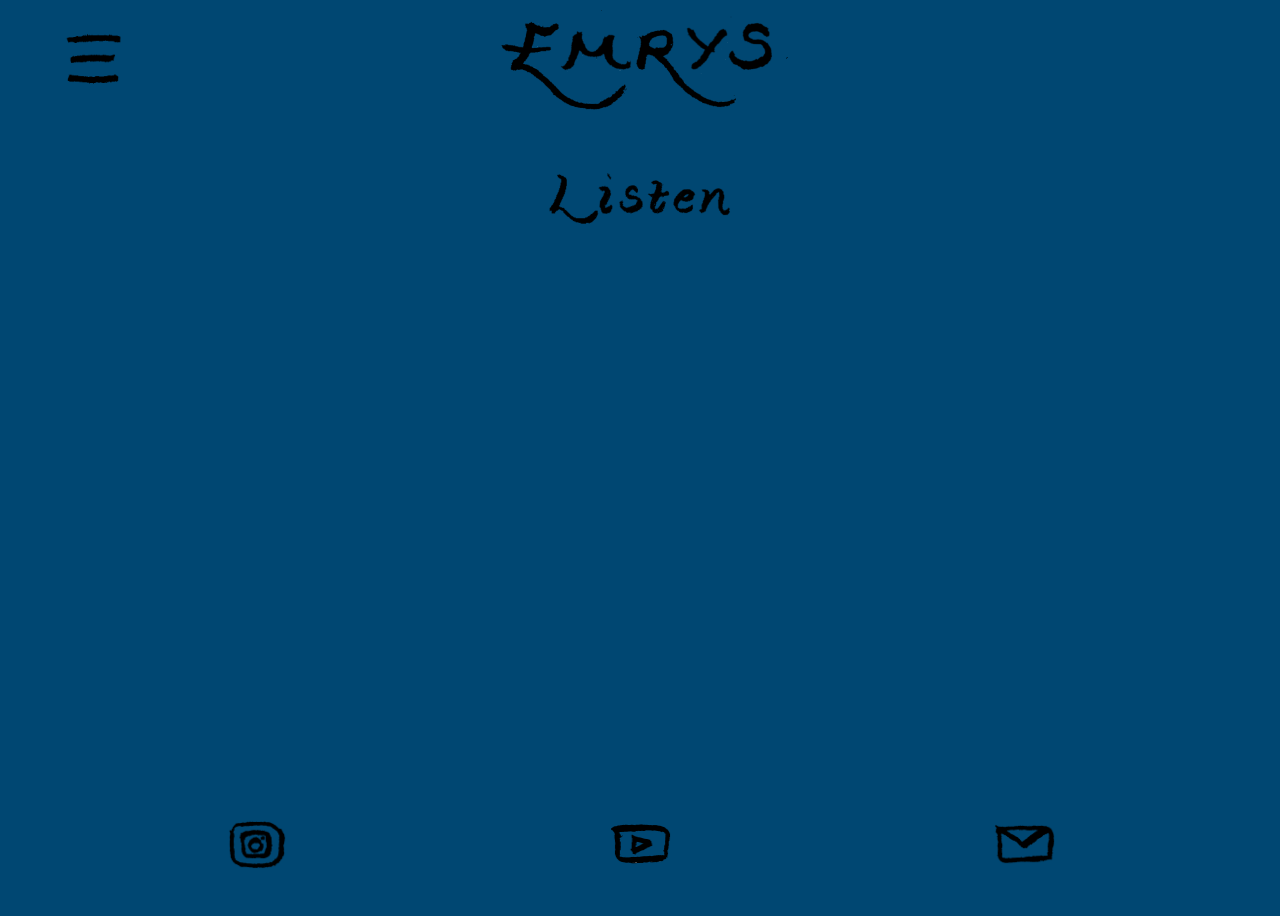
<file: LISTEN.html>
<!DOCTYPE html>
<html>
    <head>
        <meta charset="utf-8">
        <meta name="viewport" content="width=device-width, initial-scale=1.0; minimum-scale=1.0">

        <title>EMRYS</title>

        <link rel="stylesheet" href="style.css">

        <link rel="canonical" href="www.emrysmusic.com">

        <link rel="icon" href="EMRYSLOGOFAVICON.png">


        <meta name="author" content="Iyla Burland">

        <meta name="description" content="Emerging from the creative London jazz scene, EMRYS are a trio of unique young artists crafting original jazz music. Drawing from a shared love of Jazz, Classical, Choral and Folk music, their compositions inspire flowing musical landscapes, inviting reflection and rediscovery. Named after the wise folkloric figure of EMRYS (Merlin), the trio are led by the guiding force of their music and the unity of creating it together.">

        <meta name="robots" content="index, follow">

        <!--INCLUDE LINK CANONICAL TAG-->

        <style>

            
            
           





/*.show {display: block;}*/
        </style>


            

        

        
        


    </head>

    <body>

        
        

        

        

    <!--
            @media only screen and (max-width: 1500px), (pointer: coarse) {body {width: 100vw; height: 100vh; background-image: url(EMRYSBACKGROUND.jpg); background-position: center top; background-size: auto 100vh; background-repeat: no-repeat; background-attachment: scroll; overflow: hidden;}}

            @media only screen and (min-width: 1500px) {body {width: 100vw; height: 100vh; background-image: url(EMRYSBACKGROUND.jpg); background-position: center; background-size: contain; background-repeat: no-repeat; background-attachment: fixed;}}
-->
           <div class="headersmall" id="headersmall">
            
            <div>
              <div class="dropdown-small"> 
                <button onclick="myFunction(); menubuttonrotate(); blockhide()" class="dropbtn"><img class="menu-items" id="menulogorotate" style="text-align: center; text-justify: center; transform: translate(0vw, -0.5vh);" src="menulogo.png" alt="Menu"></button>
                  <div id="myDropdown" class="dropdown-content-small">
                    
                    <div class="headercontentsmall" style="margin-top: 15vh;">
                      <div></div>
                      <div> <a style="height: 10vh; padding-top: 5vh;" href="ABOUT.html"><img style="transform: translate(0%,0%); position: relative; place-items: right; align-items: right; text-align: right; filter: invert(100%);" class="about" src="ABOUT2.png" alt="About EMRYS"></a></a></div>
                      <div></div>
                    
                    </div>

                    <div class="headercontentsmall" style="margin-top: 30vh;">
                      <div></div>
                      <div> <a style="height: 10vh; padding-top: 3vh;" href="LISTEN.html"><img style="transform: translate(0%,0%); place-items: center; filter: invert(100%);" class="about" src="LISTEN.png" alt="Listen to EMRYS"></a></div>
                      <div></div>
                    </div>

                    <div class="headercontentsmall" style="margin-top: 45vh;">
                      <div></div>
                      <div> <a style="height: 10vh; padding-top: 3vh;" href="PAST-PROJECTS.html"><img style="transform: translate(0%,0%); place-items: center; filter: invert(100%);" class="about" src="PASTPROJECTS.png" alt="Past Projects"></a></div>
                      <div></div>
                    </div>
                    
                    <div class="headercontentsmall" style="margin-top: 60vh;">
                      <div></div>
                      <div><a style="height: 10vh; padding-top: 3vh;" href="UPCOMING-GIGS.html"><img style="transform: translate(0%,0%); place-items: center; filter: invert(100%);" class="about" src="UPCOMING.png" alt="Upcoming Concerts"></a></div>
                      <div></div>
                    </div>
                  </div>
              </div>
            </div>
            <div><a href="index.html"><img class="logo" src="EMRYSLOGO.png" alt="EMRYS Homepage"></a></div>
            <div></div>
        </div> 

<div id="headershrunk" class="headershrink">
          <div><a href="index.html"><img style="height: 5vh;" src="EMRYSLOGOFAVICON.png" alt="EMRYS Homepage"></a></div>
          <div></div>
          <div></div>
        </div>
        <!--
        <button onclick="menubuttonreverse(); hidedropdown()" class="menubuttonreverse"><img style="opacity: 0%; z-index: 100000; size: 1000%; overflow: hidden;" src="LINKPIC.jpg" alt=""></button>
        -->
        

        <div class="headerlarge">
            
            
            <div>
                  <div class="dropdown-large"> 
                    <button class="dropbtn"><a href="index.html"><img class="logo" src="EMRYSLOGO.png" alt="EMRYS Homepage"></a></button>
                      <div id="myDropdown" class="dropdown-content-large">
                          <a style="height: 8vh;" href="ABOUT.html"><img style=" filter: invert(100%);" class="about" src="ABOUT2.png" alt="About EMRYS"></a></a>
                          <a style="height: 8vh;" href="LISTEN.html"><img style=" filter: invert(100%);" class="about" src="LISTEN.png" alt="Listen to EMRYS"></a>
                          <a style="height: 8vh;" href="PAST-PROJECTS.html"><img style=" filter: invert(100%);" class="about" src="PASTPROJECTS.png" alt="Past Projects"></a>
                          <a style="height: 8vh;" href="UPCOMING-GIGS.html"><img style=" filter: invert(100%);" class="about" src="UPCOMING.png" alt="Upcoming Concerts"></a>
                        </div>
            </div>
            <div></div>
            <div></div>
        </div> 
        

        <div style="text-align: center;">

       
        
        </div>


        <div class="menu" id="menu">
            
            <div><a target="_blank" href="https://www.instagram.com/emrys_music_/"><img style="text-align: center; filter: invert(0%);" class="menu-items" src="INSTAGRAM.png" alt="EMRYS Instagram"></a></div>
            <div><a target="_blank" href="https://www.youtube.com/watch?v=WxBNK2othuY&list=PLcSSja10ypCjxff4FdkxzLwWzj-yuNwCM"><img style="text-align: center; filter: invert(0%);" class="menu-items" src="YOUTUBE.png" alt="EMRYS Youtube"></a></div>
            <div><a href="CONTACT.html"><img style="text-align: center; filter: invert(0%);" class="menu-items" src="CONTACT.png" alt="EMRYS Contact Page"></a></div>
            
        </div>


        <div class="block" id="blockhide" style="width: 110vw;">
          
<div style="position: fixed; opacity: 0;"><h1>LISTEN</h1></div>

        
            <div class="block-text">

                <div style="text-align: center;"><img class="pageheader" src="LISTEN.png" alt="LISTEN"></div>


            </div>
            
</div>

        <script>
        function myFunction() {
  document.getElementById("myDropdown").classList.toggle("show");
}
// Close the dropdown menu if the user clicks outside of it
window.onclick = function(event) {
  if (!event.target.matches('.dropbtn')) {
    var dropdowns = document.getElementsByClassName("dropdown-content");
    var i;
    for (i = 0; i < dropdowns.length; i++) {
      var openDropdown = dropdowns[i];
      if (openDropdown.classList.contains('show')) {
        openDropdown.classList.remove('show');
      }
    }
  }
  
}


function blockhide() {
  document.getElementById("blockhide").classList.toggle("hide");
}
// Close the dropdown menu if the user clicks outside of it


/*
function menubuttonrotate() {
  document.getElementById('menulogorotate').src="menulogorotate.png"
}

function menubuttonreverse () {
  document.getElementById('menulogorotate').src="menulogo.png"
}

function hidedropdown () {
  document.getElementById('myDropdown').classList.remove('show')
}

*/



function menubuttonrotate() {
var menulogorotate = document.getElementById("menulogorotate");
    
  if (menulogorotate.style.transform === 'rotate(90deg)') {
    menulogorotate.style.transform = 'rotate(0deg)';
  } else {
    menulogorotate.style.transform = 'rotate(90deg)';
  }
  }




  const scrollableBlock = document.getElementById("blockhide");
  const header = document.getElementById("headershrunk");
// 2. Attach the scroll event listener directly to that block
scrollableBlock.addEventListener("scroll", () => {
  const totalScrollableHeight = scrollableBlock.scrollHeight - scrollableBlock.clientHeight;

  const currentScroll = scrollableBlock.scrollTop;

  const scrollPercentage = currentScroll / totalScrollableHeight;
  
  // 3. Measure the scroll position of the block itself (not the window)
  if (scrollPercentage >= 0.005) {
    header.classList.add("showheadershrunk"); 
  } else {
    header.classList.remove("showheadershrunk"); 
  }
});



const headersmall = document.getElementById("headersmall");
// 2. Attach the scroll event listener directly to that block
scrollableBlock.addEventListener("scroll", () => {
  const totalScrollableHeight = scrollableBlock.scrollHeight - scrollableBlock.clientHeight;

  const currentScroll = scrollableBlock.scrollTop;

  const scrollPercentage = currentScroll / totalScrollableHeight;
  
  // 3. Measure the scroll position of the block itself (not the window)
  if (scrollPercentage >= 0.005) {
    headersmall.classList.add("headersmallhide"); 
  } else {
    headersmall.classList.remove("headersmallhide"); 
  }
});


const menu = document.getElementById("menu");
// 2. Attach the scroll event listener directly to that block
scrollableBlock.addEventListener("scroll", () => {
  const totalScrollableHeight = scrollableBlock.scrollHeight - scrollableBlock.clientHeight;

  const currentScroll = scrollableBlock.scrollTop;

  const scrollPercentage = currentScroll / totalScrollableHeight;
  
  // 3. Measure the scroll position of the block itself (not the window)
  if (scrollPercentage >= 0.005) {
    menu.classList.add("menuhide"); 
  } else {
    menu.classList.remove("menuhide"); 
  }
});

</script>


    </body>


    







</html>
</file>
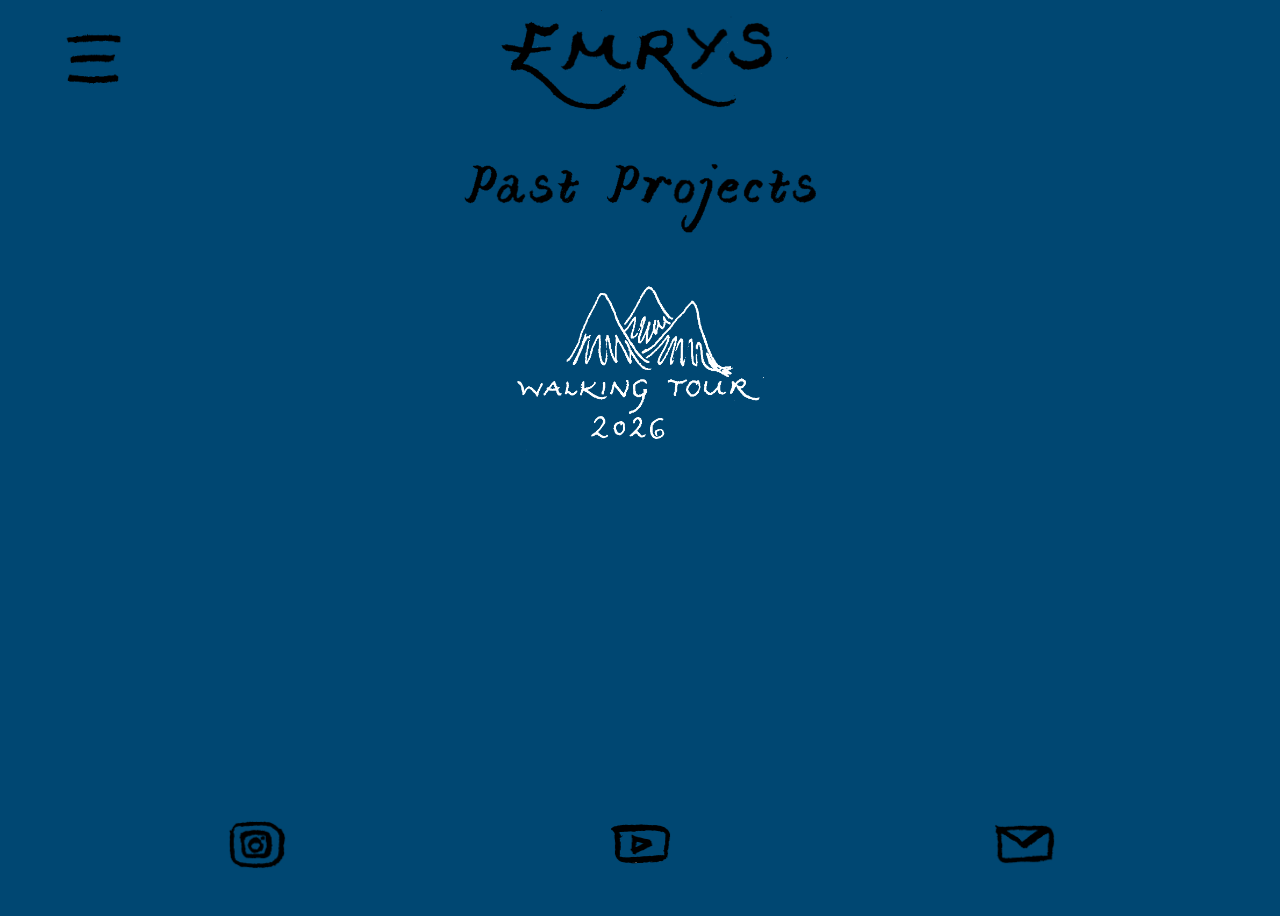
<file: PAST-PROJECTS.html>
<!DOCTYPE html>
<html>
    <head>
        <meta charset="utf-8">
        <meta name="viewport" content="width=device-width, initial-scale=1.0; minimum-scale=1.0">

        <title>EMRYS</title>

        <link rel="stylesheet" href="style.css">

        <link rel="canonical" href="www.emrysmusic.com">

        <link rel="icon" href="EMRYSLOGOFAVICON.png">


        <meta name="author" content="Iyla Burland">

        <meta name="description" content="Emerging from the creative London jazz scene, EMRYS are a trio of unique young artists crafting original jazz music. Drawing from a shared love of Jazz, Classical, Choral and Folk music, their compositions inspire flowing musical landscapes, inviting reflection and rediscovery. Named after the wise folkloric figure of EMRYS (Merlin), the trio are led by the guiding force of their music and the unity of creating it together.">

        <meta name="robots" content="index, follow">

        <!--INCLUDE LINK CANONICAL TAG-->

        <style>

            
            
           





/*.show {display: block;}*/
        </style>


            

        

        
        


    </head>

    <body>

        
        

        

        

    <!--
            @media only screen and (max-width: 1500px), (pointer: coarse) {body {width: 100vw; height: 100vh; background-image: url(EMRYSBACKGROUND.jpg); background-position: center top; background-size: auto 100vh; background-repeat: no-repeat; background-attachment: scroll; overflow: hidden;}}

            @media only screen and (min-width: 1500px) {body {width: 100vw; height: 100vh; background-image: url(EMRYSBACKGROUND.jpg); background-position: center; background-size: contain; background-repeat: no-repeat; background-attachment: fixed;}}
-->
           <div class="headersmall" id="headersmall">
            
            <div>
              <div class="dropdown-small"> 
                <button onclick="myFunction(); menubuttonrotate(); blockhide()" class="dropbtn"><img class="menu-items" id="menulogorotate" style="text-align: center; text-justify: center; transform: translate(0vw, -0.5vh);" src="menulogo.png" alt="Menu"></button>
                  <div id="myDropdown" class="dropdown-content-small">
                    
                    <div class="headercontentsmall" style="margin-top: 15vh;">
                      <div></div>
                      <div> <a style="height: 10vh; padding-top: 5vh;" href="ABOUT.html"><img style="transform: translate(0%,0%); position: relative; place-items: right; align-items: right; text-align: right; filter: invert(100%);" class="about" src="ABOUT2.png" alt="About EMRYS"></a></a></div>
                      <div></div>
                    
                    </div>

                    <div class="headercontentsmall" style="margin-top: 30vh;">
                      <div></div>
                      <div> <a style="height: 10vh; padding-top: 3vh;" href="LISTEN.html"><img style="transform: translate(0%,0%); place-items: center; filter: invert(100%);" class="about" src="LISTEN.png" alt="Listen to EMRYS"></a></div>
                      <div></div>
                    </div>

                    <div class="headercontentsmall" style="margin-top: 45vh;">
                      <div></div>
                      <div> <a style="height: 10vh; padding-top: 3vh;" href="WALKING-TOUR.html"><img style="transform: translate(0%,0%); place-items: center; filter: invert(100%);" class="about" src="PASTPROJECTS.png" alt="Past Projects"></a></div>
                      <div></div>
                    </div>
                    
                    <div class="headercontentsmall" style="margin-top: 60vh;">
                      <div></div>
                      <div><a style="height: 10vh; padding-top: 3vh;" href="UPCOMING-GIGS.html"><img style="transform: translate(0%,0%); place-items: center; filter: invert(100%);" class="about" src="UPCOMING.png" alt="Upcoming Concerts"></a></div>
                      <div></div>
                    </div>
                  </div>
              </div>
            </div>
            <div><a href="index.html"><img class="logo" src="EMRYSLOGO.png" alt="EMRYS Homepage"></a></div>
            <div></div>
        </div> 

<div id="headershrunk" class="headershrink">
          <div><a href="index.html"><img style="height: 5vh;" src="EMRYSLOGOFAVICON.png" alt="EMRYS Homepage"></a></div>
          <div></div>
          <div></div>
        </div>
        <!--
        <button onclick="menubuttonreverse(); hidedropdown()" class="menubuttonreverse"><img style="opacity: 0%; z-index: 100000; size: 1000%; overflow: hidden;" src="LINKPIC.jpg" alt=""></button>
        -->
        

        <div class="headerlarge">
            
            
            <div>
                  <div class="dropdown-large"> 
                    <button class="dropbtn"><a href="index.html"><img class="logo" src="EMRYSLOGO.png" alt="EMRYS Homepage"></a></button>
                      <div id="myDropdown" class="dropdown-content-large">
                          <a style="height: 8vh;" href="ABOUT.html"><img style=" filter: invert(100%);" class="about" src="ABOUT2.png" alt="About EMRYS"></a></a>
                          <a style="height: 8vh;" href="LISTEN.html"><img style=" filter: invert(100%);" class="about" src="LISTEN.png" alt="Listen to EMRYS"></a>
                          <a style="height: 8vh;" href="PAST-PROJECTS.html"><img style=" filter: invert(100%);" class="about" src="PASTPROJECTS.png" alt="Past Projects"></a>
                          <a style="height: 8vh;" href="UPCOMING-GIGS.html"><img style=" filter: invert(100%);" class="about" src="UPCOMING.png" alt="Upcoming Concerts"></a>
                        </div>
            </div>
            <div></div>
            <div></div>
        </div> 
        

        <div style="text-align: center;">

       
        
        </div>


        <div class="menu" id="menu">
            
            <div><a target="_blank" href="https://www.instagram.com/emrys_music_/"><img style="text-align: center; filter: invert(0%);" class="menu-items" src="INSTAGRAM.png" alt="EMRYS Instagram"></a></div>
            <div><a target="_blank" href="https://www.youtube.com/watch?v=WxBNK2othuY&list=PLcSSja10ypCjxff4FdkxzLwWzj-yuNwCM"><img style="text-align: center; filter: invert(0%);" class="menu-items" src="YOUTUBE.png" alt="EMRYS Youtube"></a></div>
            <div><a href="CONTACT.html"><img style="text-align: center; filter: invert(0%);" class="menu-items" src="CONTACT.png" alt="EMRYS Contact Page"></a></div>
            
        </div>


        <div class="block" id="blockhide" style="width: 110vw;">
          
<div style="position: fixed; opacity: 0;"><h1>PAST PROJECTS</h1></div>

        
            <div class="block-text">

<div style="text-align: center;"><img class="pageheader" src="PASTPROJECTS.png" alt="PAST PROJECTS"></div>
            
<br><br>

<div class="hoverinvert" style="justify-content: center; align-items: center; text-align: center; place-items: center;"><a href="WALKING-TOUR.html"><img style="height: 20vh; filter: invert(100%);" src="MOUNTAIN.png" alt="Walking Tour 2026"></a></div>

</div>
            
</div>

        <script>
        function myFunction() {
  document.getElementById("myDropdown").classList.toggle("show");
}
// Close the dropdown menu if the user clicks outside of it
window.onclick = function(event) {
  if (!event.target.matches('.dropbtn')) {
    var dropdowns = document.getElementsByClassName("dropdown-content");
    var i;
    for (i = 0; i < dropdowns.length; i++) {
      var openDropdown = dropdowns[i];
      if (openDropdown.classList.contains('show')) {
        openDropdown.classList.remove('show');
      }
    }
  }
  
}


function blockhide() {
  document.getElementById("blockhide").classList.toggle("hide");
}
// Close the dropdown menu if the user clicks outside of it


/*
function menubuttonrotate() {
  document.getElementById('menulogorotate').src="menulogorotate.png"
}

function menubuttonreverse () {
  document.getElementById('menulogorotate').src="menulogo.png"
}

function hidedropdown () {
  document.getElementById('myDropdown').classList.remove('show')
}

*/



function menubuttonrotate() {
var menulogorotate = document.getElementById("menulogorotate");
    
  if (menulogorotate.style.transform === 'rotate(90deg)') {
    menulogorotate.style.transform = 'rotate(0deg)';
  } else {
    menulogorotate.style.transform = 'rotate(90deg)';
  }
  }




  const scrollableBlock = document.getElementById("blockhide");
  const header = document.getElementById("headershrunk");
// 2. Attach the scroll event listener directly to that block
scrollableBlock.addEventListener("scroll", () => {
  const totalScrollableHeight = scrollableBlock.scrollHeight - scrollableBlock.clientHeight;

  const currentScroll = scrollableBlock.scrollTop;

  const scrollPercentage = currentScroll / totalScrollableHeight;
  
  // 3. Measure the scroll position of the block itself (not the window)
  if (scrollPercentage >= 0.005) {
    header.classList.add("showheadershrunk"); 
  } else {
    header.classList.remove("showheadershrunk"); 
  }
});



const headersmall = document.getElementById("headersmall");
// 2. Attach the scroll event listener directly to that block
scrollableBlock.addEventListener("scroll", () => {
  const totalScrollableHeight = scrollableBlock.scrollHeight - scrollableBlock.clientHeight;

  const currentScroll = scrollableBlock.scrollTop;

  const scrollPercentage = currentScroll / totalScrollableHeight;
  
  // 3. Measure the scroll position of the block itself (not the window)
  if (scrollPercentage >= 0.005) {
    headersmall.classList.add("headersmallhide"); 
  } else {
    headersmall.classList.remove("headersmallhide"); 
  }
});


const menu = document.getElementById("menu");
// 2. Attach the scroll event listener directly to that block
scrollableBlock.addEventListener("scroll", () => {
  const totalScrollableHeight = scrollableBlock.scrollHeight - scrollableBlock.clientHeight;

  const currentScroll = scrollableBlock.scrollTop;

  const scrollPercentage = currentScroll / totalScrollableHeight;
  
  // 3. Measure the scroll position of the block itself (not the window)
  if (scrollPercentage >= 0.005) {
    menu.classList.add("menuhide"); 
  } else {
    menu.classList.remove("menuhide"); 
  }
});

</script>


    </body>


    







</html>
</file>
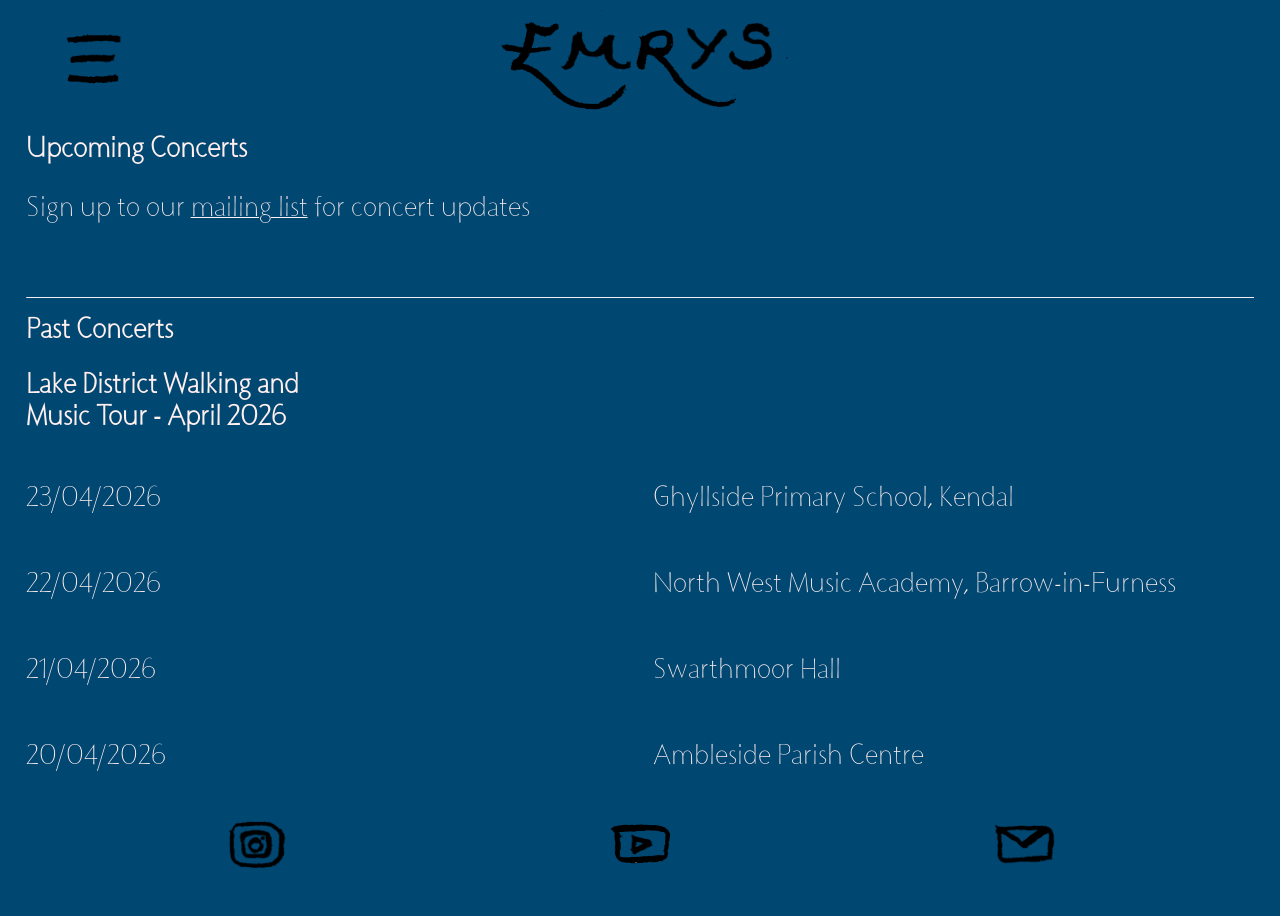
<file: UPCOMING-GIGS.html>
<!DOCTYPE html>
<html>
    <head>
        <meta charset="utf-8">
        <meta name="viewport" content="width=device-width, initial-scale=1.0; minimum-scale=1.0">

        <title>EMRYS</title>

        <link rel="stylesheet" href="style.css">

        <link rel="canonical" href="www.emrysmusic.com">

        <link rel="icon" href="EMRYSLOGOFAVICON.png">


        <meta name="author" content="Iyla Burland">

        <meta name="description" content="Emerging from the creative London jazz scene, EMRYS are a trio of unique young artists crafting original jazz music. Drawing from a shared love of Jazz, Classical, Choral and Folk music, their compositions inspire flowing musical landscapes, inviting reflection and rediscovery. Named after the wise folkloric figure of EMRYS (Merlin), the trio are led by the guiding force of their music and the unity of creating it together.">

        <meta name="robots" content="index, follow">

        <!--INCLUDE LINK CANONICAL TAG-->

        <style>

            
           





/*.show {display: block;}*/
        </style>


            

        

        
        


    </head>

    <body>

        
        

        

        

    <!--
            @media only screen and (max-width: 1500px), (pointer: coarse) {body {width: 100vw; height: 100vh; background-image: url(EMRYSBACKGROUND.jpg); background-position: center top; background-size: auto 100vh; background-repeat: no-repeat; background-attachment: scroll; overflow: hidden;}}

            @media only screen and (min-width: 1500px) {body {width: 100vw; height: 100vh; background-image: url(EMRYSBACKGROUND.jpg); background-position: center; background-size: contain; background-repeat: no-repeat; background-attachment: fixed;}}
-->
           <div class="headersmall" id="headersmall">
            
            <div>
              <div class="dropdown-small"> 
                <button onclick="myFunction(); menubuttonrotate(); blockhide()" class="dropbtn"><img class="menu-items" id="menulogorotate" style="text-align: center; text-justify: center; transform: translate(0vw, -0.5vh);" src="menulogo.png" alt="Menu"></button>
                  <div id="myDropdown" class="dropdown-content-small">
                    
                    <div class="headercontentsmall" style="margin-top: 15vh;">
                      <div></div>
                      <div> <a style="height: 10vh; padding-top: 5vh;" href="ABOUT.html"><img style="transform: translate(0%,0%); position: relative; place-items: right; align-items: right; text-align: right; filter: invert(100%);" class="about" src="ABOUT2.png" alt="About EMRYS"></a></a></div>
                      <div></div>
                    
                    </div>

                    <div class="headercontentsmall" style="margin-top: 30vh;">
                      <div></div>
                      <div> <a style="height: 10vh; padding-top: 3vh;" href="LISTEN.html"><img style="transform: translate(0%,0%); place-items: center; filter: invert(100%);" class="about" src="LISTEN.png" alt="Listen to EMRYS"></a></div>
                      <div></div>
                    </div>

                    <div class="headercontentsmall" style="margin-top: 45vh;">
                      <div></div>
                      <div> <a style="height: 10vh; padding-top: 3vh;" href="PAST-PROJECTS.html"><img style="transform: translate(0%,0%); place-items: center; filter: invert(100%);" class="about" src="PASTPROJECTS.png" alt="Past Projects"></a></div>
                      <div></div>
                    </div>
                    
                    <div class="headercontentsmall" style="margin-top: 60vh;">
                      <div></div>
                      <div><a style="height: 10vh; padding-top: 3vh;" href="UPCOMING-GIGS.html"><img style="transform: translate(0%,0%); place-items: center; filter: invert(100%);" class="about" src="UPCOMING.png" alt="Upcoming Concerts"></a></div>
                      <div></div>
                    </div>
                  </div>
              </div>
            </div>
            <div><a href="index.html"><img class="logo" src="EMRYSLOGO.png" alt="EMRYS Homepage"></a></div>
            <div></div>
        </div> 

<div id="headershrunk" class="headershrink">
          <div><a href="index.html"><img style="height: 5vh;" src="EMRYSLOGOFAVICON.png" alt="EMRYS Homepage"></a></div>
          <div></div>
          <div></div>
        </div>
        <!--
        <button onclick="menubuttonreverse(); hidedropdown()" class="menubuttonreverse"><img style="opacity: 0%; z-index: 100000; size: 1000%; overflow: hidden;" src="LINKPIC.jpg" alt=""></button>
        -->
        

        <div class="headerlarge">
            
            
            <div>
                  <div class="dropdown-large"> 
                    <button class="dropbtn"><a href="index.html"><img class="logo" src="EMRYSLOGO.png" alt="EMRYS Homepage"></a></button>
                      <div id="myDropdown" class="dropdown-content-large">
                          <a style="height: 8vh;" href="ABOUT.html"><img style=" filter: invert(100%);" class="about" src="ABOUT2.png" alt="About EMRYS"></a></a>
                          <a style="height: 8vh;" href="LISTEN.html"><img style=" filter: invert(100%);" class="about" src="LISTEN.png" alt="Listen to EMRYS"></a>
                          <a style="height: 8vh;" href="PAST-PROJECTS.html"><img style=" filter: invert(100%);" class="about" src="PASTPROJECTS.png" alt="Past Projects"></a>
                          <a style="height: 8vh;" href="UPCOMING-GIGS.html"><img style=" filter: invert(100%);" class="about" src="UPCOMING.png" alt="Upcoming Concerts"></a>
                        </div>
            </div>
            <div></div>
            <div></div>
        </div> 
        

        <div style="text-align: center;">

       
        
        </div>


        <div class="menu" id="menu">
            
            <div><a target="_blank" href="https://www.instagram.com/emrys_music_/"><img style="text-align: center; filter: invert(0%);" class="menu-items" src="INSTAGRAM.png" alt="EMRYS Instagram"></a></div>
            <div><a target="_blank" href="https://www.youtube.com/watch?v=WxBNK2othuY&list=PLcSSja10ypCjxff4FdkxzLwWzj-yuNwCM"><img style="text-align: center; filter: invert(0%);" class="menu-items" src="YOUTUBE.png" alt="EMRYS Youtube"></a></div>
            <div><a href="CONTACT.html"><img style="text-align: center; filter: invert(0%);" class="menu-items" src="CONTACT.png" alt="EMRYS Contact Page"></a></div>
            
        </div>


        <div class="block" id="blockhide">
          <!--
<div style="position: fixed; opacity: 0;"><h1>UPCOMING CONCERTS</h1></div>
-->
        
            <div class="block-text">

              
          <h1>Upcoming Concerts</h1>

            
             <!-- <div style="text-align: center;"><img class="pageheader" src="UPCOMING.png" alt="UPCOMING"></div>-->

             <p>Sign up to our <a class="hoverinvert" href="CONTACT.html"><u>mailing list</u></a> for concert updates</p>

            <div style="display: grid; grid-template-columns: 2fr 2fr 1fr; align-items: center; justify-items: center; column-gap: 3vh;">

                

            
                <!--
                    <div><p>Tuesday 14th April</p></div>
                    <div><p>The Eddington, Kendal</p></div>
                    <div><a target="_blank" href="https://www.trybooking.com/uk/events/landing/106920"><span class="mailing-list hover-effect">Book Tickets</span></a></div>
                -->


            </div>

        
<!--
            <div class="centreimage" style="display: grid; grid-template-columns: 1fr; align-items: center; justify-items: center;">
                <div><img width="50%" src="EMRYSBASS.png" alt="Double Bass Doodle"></div>
                
            </div>
-->

            
<!--
                <h1>Lake District Walking and<br>Music Tour - April 2026</h1>

                <div style="display: grid; grid-template-columns: 2fr 2fr 1fr; align-items: center; justify-items: center; column-gap: 3vh;">

                
                    <div><p>Thursday 16th April</p></div>
                    <div><p>Penrith Methodist Church, 7:30pm</p></div>
                    <div><a target="_blank" href="https://emryswalkingtour-penrithmethodistchurch.eventbrite.co.uk"><span class="mailing-list hover-effect">Book Tickets</span></a></div>

                    <div><p>Friday 17th April</p></div>
                    <div><p>Keswick St John’s Church, 7:30pm</p></div>
                    <div><a target="_blank" href="https://emryswalkingtour-keswickstjohnschurch.eventbrite.co.uk"><span class="mailing-list hover-effect">Book Tickets</span></a></div>

                    <div><p>Saturday 18th April</p></div>
                    <div><p>Cockermouth United Reform Church, 7pm</p></div>
                    <div><a target="_blank" href="https://emryswalkingtour-cockermouthurcchurch.eventbrite.co.uk"><span class="mailing-list hover-effect">Book Tickets</span></a></div>

                    <div><p>Sunday 19th April</p></div>
                    <div><p>Grasmere Village Hall, 6:30pm</p></div>
                    <div><a target="_blank" href=https://emryswalkingtour-grasmerevillagehall.eventbrite.co.uk"><span class="mailing-list hover-effect">Book Tickets</span></a></div>

                    <div><p>Monday 20th April</p></div>
                    <div><p>Ambleside Parish Centre, 12.30pm</p></div>
                    <div><a target="_blank" href="https://emryswalkingtour-amblesideparishcentre.eventbrite.co.uk"><span class="mailing-list hover-effect">Book Tickets</span></a></div>

                    <div><p>Tuesday 21st April</p></div>
                    <div><p>Swarthmoor Hall, Ulverston, 7pm</p></div>
                    <div><a target="_blank" href="https://emryswalkingtour-swarthmoorhall.eventbrite.co.uk"><span class="mailing-list hover-effect">Book Tickets</span></a></div>

                    <div><p>Wednesday 22nd April</p></div>
                    <div><p>North West Music Academy, Barrow-in-Furness, 7pm</p></div>
                    <div><a target="_blank" href="https://www.tickettailor.com/events/northwestmusicacademy/2062108"><span class="mailing-list hover-effect">Book Tickets</span></a></div>

                    <div><p>Thursday 23rd April</p></div>
                    <div><p>Ghyllside Primary School, Kendal, 3:30pm</p></div>
                    <div><a target="_blank" href="https://emryswalkingtour-ghyllsideprimaryschool.eventbrite.co.uk"><span class="mailing-list hover-effect">Book Tickets</span></a></div>
                
                
                    

            </div>

-->
            <br><br>
            <hr>
            
            <h1>Past Concerts</h1>


            <h2>Lake District Walking and<br>Music Tour - April 2026</h2>
            
            <div style="display: grid; grid-template-columns: 1fr 1fr; column-gap: 3vh;">

                    <div><p>23/04/2026</p></div>
                    <div><p>Ghyllside Primary School, Kendal</p></div>

                    <div><p>22/04/2026</p></div>
                    <div><p>North West Music Academy, Barrow-in-Furness</p></div>
                    
                    <div><p>21/04/2026</p></div>
                    <div><p>Swarthmoor Hall</p></div>

                    <div><p>20/04/2026</p></div>
                    <div><p>Ambleside Parish Centre</p></div>

                    <div><p>19/04/2026</p></div>
                    <div><p>Grasmere Village Hall</p></div>

                    <div><p>18/04/2026</p></div>
                    <div><p>Cockermouth United Reform Church</p></div>
                    
                    <div><p>17/04/2026</p></div>
                    <div><p>Keswick St John’s Church</p></div>

                    <div><p>16/04/2026</p></div>
                    <div><p>Penrith Methodist Church</p></div></div>

                    <br><br><br>

                <div style="display: grid; grid-template-columns: 1fr 1fr; column-gap: 3vh;">


                    <div><p>14/04/2026</p></div>
                    <div><p>The Eddington, Kendal</p></div>

                    <div><p>11/04/2026</p></div>
                    <div><p>The Albany, Deptford</p></div>
                    
                    <div><p>08/02/2026</p></div>
                    <div><p>Green Note, Camden</p></div>

                    <div><p>28/01/2026</p></div>
                    <div><p>Vortex Jazz Club, Dalston</p></div>

                    <div><p>23/01/2026</p></div>
                    <div><p>Zeffirellis Jazz Bar, Ambleside</p></div>

                    <div><p>15/11/2025</p></div>
                    <div><p>Jazz Saturdays at the Albany, Deptford</p></div>
            
                    
                </div>

                
            
            <br><br>

          


            </div>

            <div class="menuflow">
            
            <div><a target="_blank" href="https://www.instagram.com/emrys_music_/"><img style="text-align: center; filter: invert(0%);" class="menu-items" src="INSTAGRAM.png" alt="EMRYS Instagram"></a></div>
            <div><a target="_blank" href="https://www.youtube.com/watch?v=WxBNK2othuY&list=PLcSSja10ypCjxff4FdkxzLwWzj-yuNwCM"><img style="text-align: center; filter: invert(0%);" class="menu-items" src="YOUTUBE.png" alt="EMRYS Youtube"></a></div>
            <div><a href="CONTACT.html"><img style="text-align: center; filter: invert(0%);" class="menu-items" src="CONTACT.png" alt="EMRYS Contact Page"></a></div>
            
            
        </div>

        <br><br>
            
</div>

        <script>
        function myFunction() {
  document.getElementById("myDropdown").classList.toggle("show");
}
// Close the dropdown menu if the user clicks outside of it
window.onclick = function(event) {
  if (!event.target.matches('.dropbtn')) {
    var dropdowns = document.getElementsByClassName("dropdown-content");
    var i;
    for (i = 0; i < dropdowns.length; i++) {
      var openDropdown = dropdowns[i];
      if (openDropdown.classList.contains('show')) {
        openDropdown.classList.remove('show');
      }
    }
  }
  
}


function blockhide() {
  document.getElementById("blockhide").classList.toggle("hide");
}
// Close the dropdown menu if the user clicks outside of it


/*
function menubuttonrotate() {
  document.getElementById('menulogorotate').src="menulogorotate.png"
}

function menubuttonreverse () {
  document.getElementById('menulogorotate').src="menulogo.png"
}

function hidedropdown () {
  document.getElementById('myDropdown').classList.remove('show')
}

*/



function menubuttonrotate() {
var menulogorotate = document.getElementById("menulogorotate");
    
  if (menulogorotate.style.transform === 'rotate(90deg)') {
    menulogorotate.style.transform = 'rotate(0deg)';
  } else {
    menulogorotate.style.transform = 'rotate(90deg)';
  }
  }




  const scrollableBlock = document.getElementById("blockhide");
  const header = document.getElementById("headershrunk");
// 2. Attach the scroll event listener directly to that block
scrollableBlock.addEventListener("scroll", () => {
  const totalScrollableHeight = scrollableBlock.scrollHeight - scrollableBlock.clientHeight;

  const currentScroll = scrollableBlock.scrollTop;

  const scrollPercentage = currentScroll / totalScrollableHeight;
  
  // 3. Measure the scroll position of the block itself (not the window)
  if (scrollPercentage >= 0.005) {
    header.classList.add("showheadershrunk"); 
  } else {
    header.classList.remove("showheadershrunk"); 
  }
});



const headersmall = document.getElementById("headersmall");
// 2. Attach the scroll event listener directly to that block
scrollableBlock.addEventListener("scroll", () => {
  const totalScrollableHeight = scrollableBlock.scrollHeight - scrollableBlock.clientHeight;

  const currentScroll = scrollableBlock.scrollTop;

  const scrollPercentage = currentScroll / totalScrollableHeight;
  
  // 3. Measure the scroll position of the block itself (not the window)
  if (scrollPercentage >= 0.005) {
    headersmall.classList.add("headersmallhide"); 
  } else {
    headersmall.classList.remove("headersmallhide"); 
  }
});


const menu = document.getElementById("menu");
// 2. Attach the scroll event listener directly to that block
scrollableBlock.addEventListener("scroll", () => {
  const totalScrollableHeight = scrollableBlock.scrollHeight - scrollableBlock.clientHeight;

  const currentScroll = scrollableBlock.scrollTop;

  const scrollPercentage = currentScroll / totalScrollableHeight;
  
  // 3. Measure the scroll position of the block itself (not the window)
  if (scrollPercentage >= 0.005) {
    menu.classList.add("menuhide"); 
  } else {
    menu.classList.remove("menuhide"); 
  }
});

</script>


    </body>


    







</html>
</file>
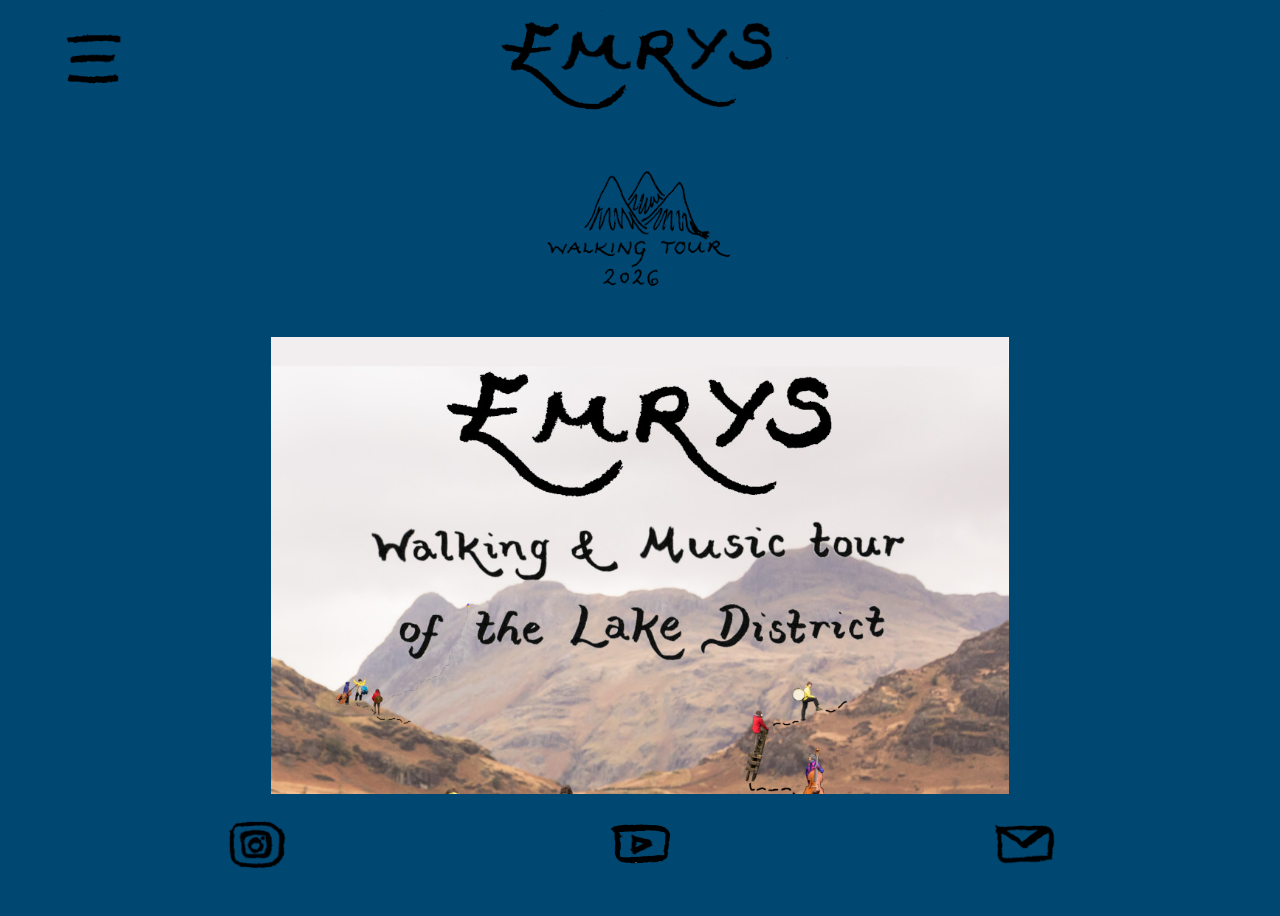
<file: WALKING-TOUR.html>
<!DOCTYPE html>
<html>
    <head>
        <meta charset="utf-8">
        <meta name="viewport" content="width=device-width, initial-scale=1.0; minimum-scale=1.0">

        <title>EMRYS</title>

        <link rel="stylesheet" href="style.css">

        <link rel="canonical" href="www.emrysmusic.com">

        <link rel="icon" href="EMRYSLOGOFAVICON.png">


        <meta name="author" content="Iyla Burland">

        <meta name="description" content="Emerging from the creative London jazz scene, EMRYS are a trio of unique young artists crafting original jazz music. Drawing from a shared love of Jazz, Classical, Choral and Folk music, their compositions inspire flowing musical landscapes, inviting reflection and rediscovery. Named after the wise folkloric figure of EMRYS (Merlin), the trio are led by the guiding force of their music and the unity of creating it together.">

        <meta name="robots" content="index, follow">

        <!--INCLUDE LINK CANONICAL TAG-->

        <style>

            
            
           





/*.show {display: block;}*/
        </style>


            

        

        
        


    </head>

    <body>

        
        

        

        

    <!--
            @media only screen and (max-width: 1500px), (pointer: coarse) {body {width: 100vw; height: 100vh; background-image: url(EMRYSBACKGROUND.jpg); background-position: center top; background-size: auto 100vh; background-repeat: no-repeat; background-attachment: scroll; overflow: hidden;}}

            @media only screen and (min-width: 1500px) {body {width: 100vw; height: 100vh; background-image: url(EMRYSBACKGROUND.jpg); background-position: center; background-size: contain; background-repeat: no-repeat; background-attachment: fixed;}}
-->
           <div class="headersmall" id="headersmall">
            
            <div>
              <div class="dropdown-small"> 
                <button onclick="myFunction(); menubuttonrotate(); blockhide()" class="dropbtn"><img class="menu-items" id="menulogorotate" style="text-align: center; text-justify: center; transform: translate(0vw, -0.5vh);" src="menulogo.png" alt="Menu"></button>
                  <div id="myDropdown" class="dropdown-content-small">
                    
                    <div class="headercontentsmall" style="margin-top: 15vh;">
                      <div></div>
                      <div> <a style="height: 10vh; padding-top: 5vh;" href="ABOUT.html"><img style="transform: translate(0%,0%); position: relative; place-items: right; align-items: right; text-align: right; filter: invert(100%);" class="about" src="ABOUT2.png" alt="About EMRYS"></a></a></div>
                      <div></div>
                    
                    </div>

                    <div class="headercontentsmall" style="margin-top: 30vh;">
                      <div></div>
                      <div> <a style="height: 10vh; padding-top: 3vh;" href="LISTEN.html"><img style="transform: translate(0%,0%); place-items: center; filter: invert(100%);" class="about" src="LISTEN.png" alt="Listen to EMRYS"></a></div>
                      <div></div>
                    </div>

                    <div class="headercontentsmall" style="margin-top: 45vh;">
                      <div></div>
                      <div> <a style="height: 10vh; padding-top: 3vh;" href="PAST-PROJECTS.html"><img style="transform: translate(0%,0%); place-items: center; filter: invert(100%);" class="about" src="PASTPROJECTS.png" alt="Past Projects"></a></div>
                      <div></div>
                    </div>
                    
                    <div class="headercontentsmall" style="margin-top: 60vh;">
                      <div></div>
                      <div><a style="height: 10vh; padding-top: 3vh;" href="UPCOMING-GIGS.html"><img style="transform: translate(0%,0%); place-items: center; filter: invert(100%);" class="about" src="UPCOMING.png" alt="Upcoming Concerts"></a></div>
                      <div></div>
                    </div>
                  </div>
              </div>
            </div>
            <div><a href="index.html"><img class="logo" src="EMRYSLOGO.png" alt="EMRYS Homepage"></a></div>
            <div></div>
        </div> 

<div id="headershrunk" class="headershrink">
          <div><a href="index.html"><img style="height: 5vh;" src="EMRYSLOGOFAVICON.png" alt="EMRYS Homepage"></a></div>
          <div></div>
          <div></div>
        </div>
        <!--
        <button onclick="menubuttonreverse(); hidedropdown()" class="menubuttonreverse"><img style="opacity: 0%; z-index: 100000; size: 1000%; overflow: hidden;" src="LINKPIC.jpg" alt=""></button>
        -->
        

        <div class="headerlarge">
            
            
            <div>
                  <div class="dropdown-large"> 
                    <button class="dropbtn"><a href="index.html"><img class="logo" src="EMRYSLOGO.png" alt="EMRYS Homepage"></a></button>
                      <div id="myDropdown" class="dropdown-content-large">
                          <a style="height: 8vh;" href="ABOUT.html"><img style=" filter: invert(100%);" class="about" src="ABOUT2.png" alt="About EMRYS"></a></a>
                          <a style="height: 8vh;" href="LISTEN.html"><img style=" filter: invert(100%);" class="about" src="LISTEN.png" alt="Listen to EMRYS"></a>
                          <a style="height: 8vh;" href="PAST-PROJECTS.html"><img style=" filter: invert(100%);" class="about" src="PASTPROJECTS.png" alt="Past Projects"></a>
                          <a style="height: 8vh;" href="UPCOMING-GIGS.html"><img style=" filter: invert(100%);" class="about" src="UPCOMING.png" alt="Upcoming Concerts"></a>
                        </div>
            </div>
            <div></div>
            <div></div>
        </div> 
        

        <div style="text-align: center;">

       
        
        </div>


        <div class="menu" id="menu">
            
            <div><a target="_blank" href="https://www.instagram.com/emrys_music_/"><img style="text-align: center; filter: invert(0%);" class="menu-items" src="INSTAGRAM.png" alt="EMRYS Instagram"></a></div>
            <div><a target="_blank" href="https://www.youtube.com/watch?v=WxBNK2othuY&list=PLcSSja10ypCjxff4FdkxzLwWzj-yuNwCM"><img style="text-align: center; filter: invert(0%);" class="menu-items" src="YOUTUBE.png" alt="EMRYS Youtube"></a></div>
            <div><a href="CONTACT.html"><img style="text-align: center; filter: invert(0%);" class="menu-items" src="CONTACT.png" alt="EMRYS Contact Page"></a></div>
            
        </div>


        <div class="block" id="blockhide">
          

          <div style="opacity: 0; position: fixed;"><h1>Walking and Music Tour of the Lake District - April 2026</h1></div>
        
            <div class="block-text">
            
              <div style="text-align: center;"><img class="pageheaderwalkingtour" src="MOUNTAIN.png" alt="Walking and Music Tour of the Lake District - April 2026"></div>
                <br><br>

            <div style="text-align: center; text-justify: center;"><img class="collagesolo" style="align-items: center; justify-items: center;" src="Poster WEBSITE.jpg" alt="EMRYS Walking Tour poster" loading="lazy"></div>


            <p>…Walking to a venue near you… 
<br><br>
In spring 2026, EMRYS embarked on a Walking and Music Tour of  the Lake District.
<br><br>
Inspired by Poet Laureate Simon Armitage’s book <i>Walking Home</i> and a quest to create music in resonance with the surrounding landscapes, EMRYS travelled across the mountains, valleys and waterways of the Lake District on foot, with each day's walk leading to a concert in churches, village halls, schools, and community spaces. 
<br><br>
Each concert was recorded by Samuel Hollis from <a class="hoverinvert" target="_blank" href="https://www.instagram.com/salthouserecordings/"><u>Salthouse Recordings</u></a>, and these were compiled to form EMRYS' debut album, <a class="hoverinvert" target="_blank" href="LISTEN.html"><i><u>For The Wanderer</u></i></a>. 
<br><br>
The tour was partly funded by the ‘Principals Award for Innovation’ received by Sam (EMRYS drummer), upon his graduation from Trinity Laban Conservatoire of Music and Dance in 2025. <a class="hoverinvert" target="_blank" href="https://www.trinitylaban.ac.uk/story/innovation-awards/"><u>Read More Here</u></a>
<br><br>
EMRYS were joined on each day's walk by new and old friends alike from the local area and further afield, and relied upon the kindess of strangers for accomodation and food during the tour.

<br><br>
</p>

<div style="text-align: center; text-justify: center;"><img class="collagesolo" style="align-items: center; justify-items: center;" src="emrys_field.jpg" alt="EMRYS cross a field" loading="lazy"></div>
<br><br><br><br>
<hr>

<p style="text-align: center;"><i>The following from EMRYS website Spring 2026:</i></p>

<h1>The Walks and Concerts</h1>
<p><i>Please note, there is no charge to come to the concerts. We’ll be taking donations towards the project at each venue. All are welcome.
               <br><br>

            Walking routes and start times may change nearer the time depending on weather etc. Please sign up to our <u>mailing list</u> to recieve any last minute changes. <br><br>
Please note that you are responsible for yourself and your equipment. By joining us on the walk you understand that you walk at your own risk and are expected to walk in a safe and considerate manner. Each walker is responsible for their own actions, and EMRYS carries no liability.
    
    
<br><br>
Remember to bring: <br>
-Full waterproofs (whatever the weather!) <br>
-Boots/sturdy shoes<br>
-Mobile (fully charged)<br>
-Something for lunch<br>
-Snacks, water</i> <br><br>

Greatest cake most welcome! ;)</p>


               <div style="text-align: center; text-justify: center;"><img class="collagesolo" style="align-items: center; justify-items: center;" src="MAP.JPG" alt="EMRYS Walking Tour map" loading="lazy"></div>



            
                <p><b>Thursday 16th April</b></p>
               <p><b>Walk: Troutbeck to Patterdale</b> <br>
            Meet place: Troutbeck Jesus Church, LA23 1PQ - (what3words: ///prouder.senses.album) <br>
Meet time: 8.15am <br>
Endpoint: Patterdale Hotel <br>
Route: via High street <br>
Est. 12 miles

            
            
            
            </p>

                    
    
                    <div><p><b>Concert: Penrith Methodist Church, 7:30pm</b></p></div>
                    

                    
                    <div><p><i>Tea and coffee provided, bring and share cakes</i></p></div>
                    
                    
                    <br><br>


                    <p><b>Friday 17th April</b></p>
                            <p><b>Walk: Patterdale to Thirlmere</b> <br>
                            Meet Place: Patterdale Hotel, CA11 0NN (what3words: ///adjust.various.gazes) <br>
Meet time: 9am <br>
Endpoint: Legburthwaite (north end of Thirlmere) <br>
Route: via Helvellyn (Swirral edge) <br>
Est. 8 miles <br>
Optional extra: Time/weather dependent, there's the option to walk all the way to Keswick, 13 mile walk in total
<br><br>
Note: Bus connections to Keswick or Ambleside at the end of the walk

                            
                            </p>
                            
                    
                            <div><p><b>Concert: Keswick St John’s Church, 7:30pm</b></p></div>
                            
    
                            
                            <div><p><i>Bar available, bring and share cakes</i></p></div>
                            

                            <br><br>

                    <p><b>Saturday 18th April</b></p>
                            <p><b>Walk: Keswick to Bassenthwaite</b><br>
                            Meet place: Keswick St John’s Church, CA12 4DD (what3words:///goal.providing.lyrics.) <br>
Meet time: 9am <br>
Endpoint: St Bega’s Church by Bassenthwaite Lake, CA12 4QE <br>
Route: via Skiddaw <br>
Est. 9 miles <br> <br>

Note: Bus connections available to Cockermouth or Keswick from near the end of the walk
</p>
                            
                    
                            <div><p><b>Concert: Cockermouth United Reform Church, 7pm</b></p></div>
                            
                            <div><p><i>Tea and coffee provided, bring and share cakes</i></p></div>
                            

                            <br><br>

                    <p><b>Sunday 19th April</b></p>
                            <p><b>Walk: Derwentwater to Grasmere</b> <br>

                            Meet place: Cat Bells Car Park, Gutterscale CA12 5UE (what3words:///locate.resurgent.sparkle) <br>
Meet time: 8:30am <br>
Endpoint: Grasmere Village Hall <br>
Route: via Borrowdale, Grasmere Common <br>
Est. 14 miles <br> <br>

Note: You can reach Cat Bells Car Park by bus 
</p>
                
                    
                    
                    <div><p><b>Concert: Grasmere Village Hall, 6:30pm</b></p></div>
                    
                    <div><p><i>Bar available, bring and share cakes</i></p></div>
                    

<br><br>
                    <p><b>Monday 20th April</b></p>
                    <p><b>Walk: Grasmere to Ambleside</b><br>
                    
                    Meet place: Grasmere Village Hall, LA22 9TA (what3words:///pleaser.umbrellas.sings) <br>
Meet time: 7:45am <br>
Endpoint: Ambleside Parish Centre <br>
Est. 6 miles
</p>
    

                  
                    
                    <div><p><b>Concert: Ambleside Parish Centre, 12.30pm</b></p></div>
                    
                    <div><p><i>Tea and coffee provided, bring and share cakes</i></p></div>
                    
<br><br>

                    <p><b>Tuesday 21st April</b></p>
                    <p><b>Walk: Little Langdale to Coniston</b><br>
                    
                    Meet place: Three Shires Inn, Little Langdale, LA22 9NZ (what3words:///refreshed.attention.shoelaces) <br>
Meet time: 9:15am <br>
Endpoint: Coniston Town Centre (Coniston Institute) <br>
Route: via Wetherlam, Swirl How and Coniston Old Man <br>
Est. 8 miles
</p>

                    
                    
                    <div><p><b>Concert: Swarthmoor Hall, Ulverston, 7pm</b></p></div>
                    
                    <div><p><i>Refreshments available</i></p></div>
                    

<br><br>

                    <p><b>Wednesday 22nd April</b></p>
                    <p><b>Walk: Ulverston to Barrow</b><br>
                    
                    Meet place: Swarthmoor Hall, LA12 0JQ  (what3words: ///breath.strikers.subject) <br>
Meet time: 8:45am <br>
Endpoint: North West Music Academy, Barrow <br>
Route: via the coast<br>
Est. 13 miles
</p>

                    
                    
                    <div><p><b>Concert: North West Music Academy, Barrow-in-Furness, 7pm</b></p></div>
                    
                    <div><p><i>Refreshments available</i></p></div>
                    
<br><br>


                    <p><b>Thursday 23rd April</b></p>
                    <p><b>Walk: Staveley to Kendal</b><br>
                    
                    Meet pace: More? Bakery, Staveley LA8 9LR (what3words: ///musician.ember.hoops) <br>
Meet time: 8:15am <br>
End point: Ghyllside Primary School, Kendal <br>
Route: via Potter Fell <br>
Est. 8 miles
</p>
                    
                    
                    
                    <div><p><b>Concert: Ghyllside Primary School, Kendal, 3:30pm</b></p></div>
                    

                    
                
                    <br><br><br><br>

            

            

            <div class="picgrid" style="text-align: center; text-justify: center;">
                <div><img class="collagesolo" src="emrys_stile.jpg" alt="EMRYS climb a stile" loading="lazy"></div>
                
                <div><img class="collagesolo" src="emrys_tarn.jpg" alt="EMRYS in front of a Lake" loading="lazy"></div>
            </div>
            
            <br><br>

            
        
        
        <p style="text-align: right; padding-right: 6%;"><i>Photographs © <a target="_blank" href="https://www.instagram.com/jumpyjamesphotography/"><u>Jumpy James</u></a></i>
        <br>
        <i>Map © <a target="_blank" href="https://www.instagram.com/suttonkate/"><u>Kate Sutton</u></a></i></p>
        
          <br><br>

          

    </div>
           
    <div class="menuflow">
            
            <div><a target="_blank" href="https://www.instagram.com/emrys_music_/"><img style="text-align: center; filter: invert(0%);" class="menu-items" src="INSTAGRAM.png" alt="EMRYS Instagram"></a></div>
            <div><a target="_blank" href="https://www.youtube.com/watch?v=WxBNK2othuY&list=PLcSSja10ypCjxff4FdkxzLwWzj-yuNwCM"><img style="text-align: center; filter: invert(0%);" class="menu-items" src="YOUTUBE.png" alt="EMRYS Youtube"></a></div>
            <div><a href="CONTACT.html"><img style="text-align: center; filter: invert(0%);" class="menu-items" src="CONTACT.png" alt="EMRYS Contact Page"></a></div>
            
            
        </div>

        <br><br>
</div>

        <script>
        function myFunction() {
  document.getElementById("myDropdown").classList.toggle("show");
}
// Close the dropdown menu if the user clicks outside of it
window.onclick = function(event) {
  if (!event.target.matches('.dropbtn')) {
    var dropdowns = document.getElementsByClassName("dropdown-content");
    var i;
    for (i = 0; i < dropdowns.length; i++) {
      var openDropdown = dropdowns[i];
      if (openDropdown.classList.contains('show')) {
        openDropdown.classList.remove('show');
      }
    }
  }
  
}


function blockhide() {
  document.getElementById("blockhide").classList.toggle("hide");
}
// Close the dropdown menu if the user clicks outside of it


/*
function menubuttonrotate() {
  document.getElementById('menulogorotate').src="menulogorotate.png"
}

function menubuttonreverse () {
  document.getElementById('menulogorotate').src="menulogo.png"
}

function hidedropdown () {
  document.getElementById('myDropdown').classList.remove('show')
}

*/



function menubuttonrotate() {
var menulogorotate = document.getElementById("menulogorotate");
    
  if (menulogorotate.style.transform === 'rotate(90deg)') {
    menulogorotate.style.transform = 'rotate(0deg)';
  } else {
    menulogorotate.style.transform = 'rotate(90deg)';
  }
  }




  const scrollableBlock = document.getElementById("blockhide");
  const header = document.getElementById("headershrunk");
// 2. Attach the scroll event listener directly to that block
scrollableBlock.addEventListener("scroll", () => {
  const totalScrollableHeight = scrollableBlock.scrollHeight - scrollableBlock.clientHeight;

  const currentScroll = scrollableBlock.scrollTop;

  const scrollPercentage = currentScroll / totalScrollableHeight;
  
  // 3. Measure the scroll position of the block itself (not the window)
  if (scrollPercentage >= 0.005) {
    header.classList.add("showheadershrunk"); 
  } else {
    header.classList.remove("showheadershrunk"); 
  }
});



const headersmall = document.getElementById("headersmall");
// 2. Attach the scroll event listener directly to that block
scrollableBlock.addEventListener("scroll", () => {
  const totalScrollableHeight = scrollableBlock.scrollHeight - scrollableBlock.clientHeight;

  const currentScroll = scrollableBlock.scrollTop;

  const scrollPercentage = currentScroll / totalScrollableHeight;
  
  // 3. Measure the scroll position of the block itself (not the window)
  if (scrollPercentage >= 0.005) {
    headersmall.classList.add("headersmallhide"); 
  } else {
    headersmall.classList.remove("headersmallhide"); 
  }
});


const menu = document.getElementById("menu");
// 2. Attach the scroll event listener directly to that block
scrollableBlock.addEventListener("scroll", () => {
  const totalScrollableHeight = scrollableBlock.scrollHeight - scrollableBlock.clientHeight;

  const currentScroll = scrollableBlock.scrollTop;

  const scrollPercentage = currentScroll / totalScrollableHeight;
  
  // 3. Measure the scroll position of the block itself (not the window)
  if (scrollPercentage >= 0.005) {
    menu.classList.add("menuhide"); 
  } else {
    menu.classList.remove("menuhide"); 
  }
});

</script>


    </body>


    







</html>
</file>
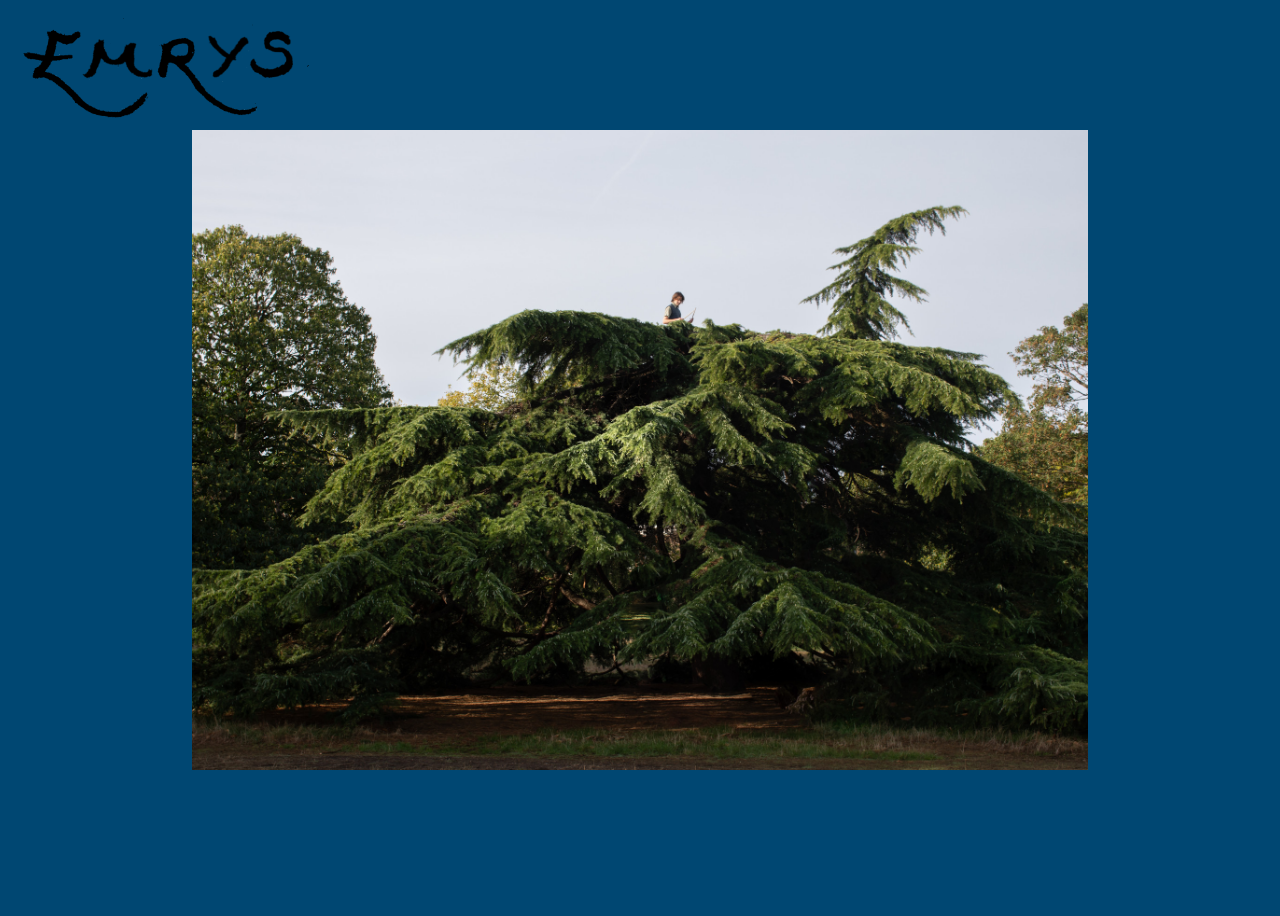
<file: WATCH.html>
<!DOCTYPE html>
<html>
    <head>
        <meta charset="utf-8">
        <meta name="viewport" content="width=device-width, initial-scale=1.0; minimum-scale=1.0;">

        <title>EMRYS</title>

        <link rel="stylesheet" href="style.css">

        <meta name="author" content="Isaac Burland">

        <style>

             @media (max-width: 1200px), (pointer: coarse) {body {background-image: url(SAMTREE.JPG); background-position: center; background-size: cover; background-repeat: no-repeat; background-attachment: fixed;}}

            @media (min-width: 1200px) {body {background-image: url(SAMTREE.JPG); background-position: center; background-size: 70%; background-repeat: no-repeat; background-attachment: fixed;}}

        </style>
            
        

        
        


    </head>

    <body>
        
        
        <div class="header">
            <div><a href="index.html"><img class="logo" style="text-align: center;" src="EMRYSLOGO.png" alt=""></a></div>
            <div></div>
            <div><!--<a href="WALKING-TOUR.html"><img style="text-align: center;" class="mountain" src="MOUNTAIN.png" alt="Walking Tour"></a>--></div>
        </div>


         <div class="center" >
        
            <iframe src="https://www.youtube.com/embed/0AVgMEYE2UQ" title="&quot;Still Heart&quot; by EMRYS" frameborder="0" allow="accelerometer; autoplay; clipboard-write; encrypted-media; gyroscope; picture-in-picture; web-share" referrerpolicy="strict-origin-when-cross-origin" allowfullscreen></iframe>

        
        </div>

        <!--
        <div class="menu">
            
            <div><a target="_blank" href="https://www.instagram.com/emrys_music_/"><img class="menu-items" src="INSTAGRAM.png" alt="Instagram"></a></div>
            <div><a target="_blank" href="https://www.youtube.com/watch?v=WxBNK2othuY&list=PLcSSja10ypCjxff4FdkxzLwWzj-yuNwCM"><img class="menu-items" src="YOUTUBE.png" alt="Youtube"></a></div>
            <div><a href="CONTACT.html"><img class="menu-items" src="CONTACT.png" alt="Contact"></a></div>
            
        </div>

        -->
        
        
        
        

        
       


    </body>


    







</html>
</file>
<file: style.css>
/*@media only screen and (max-width: 1500px) {.emrys {padding-left: 2%;}}*/
/*pointer coarse*/

@media only screen and (max-width: 1500px), (pointer: coarse) {body {width: 100vw; height: 100vh; background-color: rgb(0, 71, 114); background-position: center top; background-size: auto 100vh; background-repeat: no-repeat; background-attachment: scroll; overflow: hidden;}}

            @media only screen and (min-width: 1500px) {body {width: 100vw; height: 100vh; background-color: rgb(0, 71, 114); background-position: center; background-size: contain; background-repeat: no-repeat; background-attachment: fixed;}}

          
            button {background-color: rgba(0, 128, 0, 0); opacity: 100%;}




u {font-weight: normal; text-decoration-thickness: 0.01em;}

@media only screen and (max-width: 1500px),
(pointer: coarse) {
    .menu {
        z-index: 100;
        padding-top: 2.5vh;
        position: fixed;
        padding-left: 5vw;
        padding-right: 5vw;
        bottom: 0;
        left: 0;
        right: 0;
        padding-bottom: 2vh;
        display: grid;
        grid-template-columns: 1fr 1fr 1fr;
        align-items: center;
        justify-items: center;
        opacity: 1;
        visibility: visible;
        transition: 0.1s ease;
        
        background-color: rgb(0, 71, 114);
    }
}


@media only screen and (max-width: 1500px),
(pointer: coarse) {
    .menuflow {
        z-index: 100;
        padding-top: 5vh;
        position: relative;
        padding-left: 5vw;
        padding-right: 5vw;
        bottom: 0;
        left: 0;
        right: 0;
        padding-bottom: 2vh;
        display: grid;
        grid-template-columns: 1fr 1fr 1fr;
        align-items: center;
        justify-items: center;
        visibility: visible;
        opacity: 1;
        transition: opacity 0.2s ease;
        background-color: rgb(0, 71, 114);
    }
}
.menu.menuhide {visibility: hidden; opacity: 0;}

/*POINTER COARSE*/
@media only screen and (max-width: 900px),
(pointer: coarse) {
    .centre-menu {
        z-index: 10;
        padding-top: 5vh;
        position: fixed;
        bottom: 55%;
        left: 0;
        right: 0;
        padding-bottom: 2vh;
        display: grid;
        padding-left: 5vw;
        padding-right: 5vw;
        grid-template-columns: 1fr 1fr 1fr;
        align-items: center;
        justify-items: center;
    }
}

/*pointer coarse*/
@media only screen and (max-width: 900px),
(pointer: coarse) {
    .menu-blur {
        z-index: 10;
        padding-top: 5vh;
        position: fixed;
        bottom: 0;
        left: 0;
        right: 0;
        padding-bottom: 2vh;
        display: grid;
        grid-template-columns: 1fr 1fr 1fr;
        align-items: center;
        justify-items: center;
        backdrop-filter: blur(10px);
    }
}

/*pointer coarse*/
@media only screen and (max-width: 1500px),
(pointer: coarse) {
    .headersmall {
        position: fixed;
        z-index: 100;
        top: 0;
        left: 0;
        right: 0;
        display: grid;
        padding-left: 5vw;
        padding-right: 5vw;
        grid-template-columns: 1fr 1fr 1fr;
        height: 13vh;
        align-items: center;
        justify-items: center;
        visibility: visible;
        opacity: 1;
        transition: 0.1s ease;
    }
}

.headersmall.headersmallhide {visibility: hidden; opacity: 0;}

@media only screen and (min-width: 1500px) {
    .headershrink {visibility: hidden; opacity: 0;}
}

@media only screen and (max-width: 1500px),
(pointer: coarse) {
    .headershrink {
        position: fixed;
        z-index: 100;
        top: 0;
        left: 0;
        right: 0;
        display: grid;
        padding-left: 5vw;
        padding-right: 5vw;
        grid-template-columns: 1fr 1fr 1fr;
        height: 5vh;
        align-items: left;
        justify-items: left;
        opacity: 0;
        visibility: hidden;
        background-color: white;
        filter: invert(100%);
        transition: 0.2s ease;
    }
}

@media only screen and (max-width: 1500px){

.headershrink.showheadershrunk {opacity: 1; transform: translateY(0); visibility: visible;}

}



@media only screen and (max-width: 1500px),
(pointer: coarse) {
    .headercontentsmall {
        position: fixed;
        background-color: none;
        z-index: 10;
        top: 0;
        left: 0;
        right: 0;
        display: grid;
        padding-left: 25vw;
        
        grid-template-columns: 1fr 1fr 1fr;
        align-items: center;
        justify-items: center;
        visibility: visible;
        width: 50vw;
    }
}

@media only screen and (max-width: 1500px),
(pointer: coarse) {
    .headercontentsmall:hover {
        filter: invert(100%);
    }
}

@media only screen and (max-width: 1500px),
(pointer: coarse) {
    .headerlarge {
        position: fixed;
        z-index: 10;
        top: 0;
        left: 0;
        right: 0;
        display: grid;
        padding-left: 5vw;
        padding-right: 5vw;
        grid-template-columns: 1fr 1fr 1fr;
        height: 17vh;
        align-items: center;
        justify-items: center;
        visibility: hidden;
    }
}

/*pointer coarse*/
@media only screen and (max-width: 900px),
(pointer: coarse) {
    .header-blur {
        position: fixed;
        z-index: 10;
        top: 0;
        left: 0;
        right: 0;
        display: grid;
        padding-left: 5vw;
        padding-right: 5vw;
        grid-template-columns: 2fr 1fr 1fr 1fr;
        height: 17vh;
        align-items: center;
        justify-items: center;
        mask: linear-gradient(black, black, black, black, transparent);
        -webkit-backdrop-filter: blur(7px);
        backdrop-filter: blur(7px);
        transform: translate3d(0, 0, 0);
    }
}

@media only screen and (max-width: 1500px),
(pointer: coarse) {
    .contactinfo {
        position: absolute;
        top: 0;
        left: 0;
        transform: translate(10vw, 100%);
    }
}

/*pointer coarse*/
@media only screen and (max-width: 420px),
(pointer: coarse) {
    .menu-items {
        width: 6vmax;
        filter: sepia(100%) saturate(100%);
    }
}

@media only screen and (max-width: 1500px),
(pointer: coarse) {
    .centreimage {
        padding-left: 0vw;
        text-align: center;
    }
}

@media only screen and (max-width: 420px),
(pointer: coarse) {
    .double-bass {
        width: 11vmax;
        filter: sepia(100%) saturate(100%);
        transform: rotate(20deg);
    }
}

@media only screen and (max-width: 420px),
(pointer: coarse) {
    .double-bass-small {
        width: 7vmax;
        filter: sepia(100%) saturate(100%);
        transform: rotate(20deg);
    }
}

@media only screen and (max-width: 1500px),
(pointer: coarse) {
    .about {
        height: 10vmin;
        width: auto;
        filter: sepia(100%) saturate(100%);
    }
}

@media only screen and (max-width: 420px),
(pointer: coarse) {
    .about-small {
        width: 10vmax;
        filter: sepia(100%) saturate(100%);
    }
}

@media only screen and (max-width: 420px),
(pointer: coarse) {
    .mountain {
        width: 18vmax;
        filter: sepia(100%) saturate(100%);
    }
}

@media only screen and (max-width: 420px),
(pointer: coarse) {
    .mountain-small {
        width: 10vmax;
        filter: sepia(100%) saturate(100%);
        position: absolute;
        transform: translate(-50%, -50%);
    }
}

@media only screen and (max-width: 1500px),
(pointer: coarse) {
    .logo {
        width: 24vmax;
        filter: sepia(100%) saturate(100%);
        text-align: center; text-justify: center;
        transform: translate(0, 1vh);
    }
}

@media only screen and (max-width: 420px),
(pointer: coarse) {
    .logo-small {
        width: 15vmax;
        filter: sepia(100%) saturate(100%);
        position: absolute;
        transform: translate(-70%, -50%);
    }
}

@media only screen and (max-width: 1500px) and
(pointer: coarse) {
    .block {
        position: absolute;
        top: 5vh;
        left: 0;
        height: 95vh;
        width: 100vw;
        text-align: center;
        padding-bottom: 0;
        padding-right: 0;
        visibility: visible;
        z-index: 1;
        background-color: none;
        overflow-y: scroll;
        scrollbar-width: thin;
        scrollbar-track-color: none;
        
        scrollbar-color: rgb(0, 0, 0);
        
        /*backdrop-filter: blur(8px);
  -webkit-backdrop-filter: blur(8px);
  
  mask-image: linear-gradient(to bottom, transparent 0%, black 1%);
  -webkit-mask-image: linear-gradient(to bottom, transparent 0%, black 1%);
        
  mask-image: linear-gradient(to top, transparent 0%, black 1%);
  -webkit-mask-image: linear-gradient(to top, transparent 0%, black 1%);*/
        
    }
}

@media only screen and (max-width: 1500px) and
(pointer: fine) {
    .block {
        position: absolute;
        top: 5vh;
        left: 0;
        height: 95vh;
        width: 100vw;
        text-align: center;
        padding-bottom: 0;
        padding-right: 0;
        visibility: visible;
        z-index: 1;
        background-color: none;
        overflow-y: scroll;
        scrollbar-width: thin;
        scrollbar-track-color: none;
        
        scrollbar-color: rgb(0, 0, 0);
        background-color: rgb(0, 71, 114);
        
    /*
        backdrop-filter: blur(8px);
  -webkit-backdrop-filter: blur(8px);
  
  mask-image: linear-gradient(to bottom, transparent 0%, black 1%);
  -webkit-mask-image: linear-gradient(to bottom, transparent 0%, black 1%);
        
  mask-image: linear-gradient(to top, transparent 0%, black 1%);
  -webkit-mask-image: linear-gradient(to top, transparent 0%, black 1%);
        border-color: black;*/
    }
}

@media only screen and (max-width: 1500px) {
    .block-text {
        width: 96vw; margin-left: 2vw;
        display: block;
        padding-top: 8vh;
    }
}



@media only screen and (max-width: 420px),
(pointer: coarse) {
    h1 {
        font-size: 5vmin
    }
}

@media only screen and (max-width: 420px),
(pointer: coarse) {
    h2 {
        font-size: 5vmin
    }
}

@media only screen and (max-width: 420px),
(pointer: coarse) {
    p {
        font-size: 5vmin;
    }
}

@media only screen and (max-width: 420px),
(pointer: coarse) {
    a {
        font-size: 5vmin; font-weight: normal;
    }
}

i {font-weight: normal;}

@media only screen and (max-width: 420px),
(pointer: coarse) {
    .link-pic {
        position: absolute;
        top: 20%;
        left: 50%;
        transform: translate(-50%, -50%);
        max-width: 90vmax;
        opacity: 0
    }
}

@media only screen and (max-width: 420px),
(pointer: coarse) {
    .teacoffee {
        display: grid;
        grid-template-columns: 1fr;
        align-items: center;
        justify-items: center;
        column-gap: 3vh;
        transform: translate(0, -25%);
    }
}

@media only screen and (max-width: 420px),
(pointer: coarse) {
    .walkingtourconcerts {
        display: grid;
        grid-template-columns: 3fr 1fr;
        align-items: center;
        justify-items: center;
        column-gap: 3vh;
        height: auto;
    }
}

@media only screen and (max-width: 900px),
(pointer: coarse) {
    .picgrid {
        display: grid;
        grid-template-columns: 1fr;
        align-items: center;
        justify-items: center;
        
    }
}

@media only screen and (max-width: 600px),
(pointer: coarse) {
    .picgridabout {
        display: grid;
        grid-template-columns: 1fr 1fr 1fr;
        align-items: center;
        justify-items: center;
    }
}

@media only screen and (max-width: 600px),
(pointer: coarse) {
    .collage {
        width: 60%;
        
    }
}

@media only screen and (max-width: 900px),
(pointer: coarse) {
    .collagesolo {
        width: 90%;
    }
}

@media only screen and (max-width: 600px),
(pointer: coarse) {
    .collageabout {
        width: 30vw;
    }
}

@media only screen and (max-width: 500px),
(pointer: coarse) {
    .center {
        position: relative;
        padding-top: 5vh;
        display: flex;
        justify-content: center;
        align-items: center;
    }
}





@media only screen and (min-width: 600px) and (max-width: 900px) and (pointer: fine) {
    .header-blur {
        position: fixed;
        z-index: 10;
        top: 0;
        left: 0;
        right: 0;
        margin: auto;
        height: 23vh;
        display: grid;
        grid-template-columns: 1fr 1fr 1fr 1fr;
        align-items: center;
        justify-items: center;
        mask: linear-gradient(black, black, black, black, transparent);
        -webkit-backdrop-filter: blur(7px);
        backdrop-filter: blur(7px);
        transform: translate3d(0, 0, 0);
        width: 100vmin;
    }
}





/*keep below as breakpoint margins, set above as pointer coarse?*/
/*
@media only screen and (min-width: 900px) and (max-width: 1500px) and (pointer: coarse) {.menu {z-index: 10; position: fixed; bottom: 0; left: 0; right: 0; padding-bottom: 2vh; padding-left: 5vw; padding-right: 5vw; display: grid; grid-template-columns: 1fr 1fr 1fr; align-items: center; justify-items: center; visibility: visible;}
}

@media only screen and (min-width: 900px) and (max-width: 1500px) and (pointer: fine) {.menu {z-index: 10; position: fixed; bottom: 0; left: 0; right: 0; padding-bottom: 2vh; margin-left: auto; margin-right: auto; width: 155vh; display: grid; grid-template-columns: 1fr 1fr 1fr; align-items: center; justify-items: center; visibility: visible;}
}

@media only screen and (min-width: 900px) and (max-width: 1500px) and (pointer: coarse) {.centre-menu {z-index: 10; padding-top: 5vh; position: fixed; bottom: 57%; left: 0; right: 0; padding-bottom: 2vh; display: grid; padding-left: 5vw; padding-right: 5vw; grid-template-columns: 1fr 1fr 1fr; align-items: center; justify-items: center;}
}

@media only screen and (min-width: 900px) and (max-width: 1500px) and (pointer: fine) {.centre-menu {z-index: 10; position: fixed; top: 42vh; bottom: 40vh; left: 0; right: 0; padding-bottom: 2vh; margin-left: auto; margin-right: auto; display: grid; width: 155vh; grid-template-columns: 1fr 1fr 1fr; align-items: center; justify-items: center;}
}

@media only screen and (min-width: 900px) and (max-width: 1500px) and (pointer: coarse) {.headersmall {position: fixed; z-index: 10; top: 0; left: 0; right: 0; padding-left: 5vw; padding-right: 5vw; display: grid; grid-template-columns: 1fr 1fr 1fr; align-items: center; justify-items: center; visibility: visible;}
}

@media only screen and (min-width: 900px) and (max-width: 1500px) and (pointer: fine) {.headersmall {position: fixed; z-index: 10; top: 0; left: 0; right: 0; padding-left: 5vw; padding-right: 5vw; display: grid; grid-template-columns: 1fr 1fr 1fr; align-items: center; justify-items: center; visibility: visible;}
}

@media only screen and (min-width: 900px) and (max-width: 1500px) and (pointer: fine) {.headerlarge {position: fixed; z-index: 10; top: 0; left: 0; right: 0; height: 23vh; margin-left: auto; margin-right: auto; width: 155vh; display: grid; grid-template-columns: 1fr 1fr 1fr; align-items: center; justify-items: center; visibility: hidden;}
}

@media only screen and (min-width: 900px) and (max-width: 1500px) and (pointer: coarse) {.headerlarge {position: fixed; z-index: 10; top: 0; left: 0; right: 0; height: 23vh; margin-left: auto; margin-right: auto; width: 155vh; display: grid; grid-template-columns: 1fr 1fr 1fr; align-items: center; justify-items: center; visibility: hidden;}
}
*/
@media only screen and (min-width: 900px) and (max-width: 1500px) and (pointer: coarse) {
    .header-blur {
        position: fixed;
        z-index: 10;
        top: 0;
        left: 0;
        right: 0;
        margin-left: auto;
        margin-right: auto;
        display: grid;
        grid-template-columns: 2fr 1fr 1fr 1fr;
        align-items: center;
        justify-items: center;
        mask: linear-gradient(black, black, black, black, transparent);
        -webkit-backdrop-filter: blur(7px);
        backdrop-filter: blur(7px);
        transform: translate3d(-58px, 0, 0);
        height: 23vmin;
    }
}

/*pointer coarse*/
@media only screen and (min-width: 900px) and (max-width: 1500px) and (pointer: fine) {
    .header-blur {
        position: fixed;
        z-index: 10;
        top: 0;
        left: 0;
        right: 0;
        margin: auto;
        height: 23vh;
        display: grid;
        grid-template-columns: 2fr 1fr 1fr 1fr;
        align-items: center;
        justify-items: center;
        mask: linear-gradient(black, black, black, black, transparent);
        -webkit-backdrop-filter: blur(7px);
        backdrop-filter: blur(7px);
        transform: translate3d(-58px, 0, 0);
        width: 130vh;
    }
}













/*@media only screen and (min-width: 1500px) {.emrys {padding-left: 20%;}}*/

@media only screen and (min-width: 1500px) {
    .menu {
        
        position: fixed;
        bottom: 0;
        left: 0;
        right: 0;
        padding-bottom: 2vh;
        padding-left: 0vw;
        padding-right: 0vw;
        display: grid;
        grid-template-columns: 1fr 1fr 1fr;
        align-items: center;
        justify-items: center;
        background-color: rgb(0, 71, 114);
        z-index: 100;
        padding-top: 2vh;
        visibility: visible;
        opacity: 1;
        transition: 0.1s ease;
    }
}

@media only screen and (min-width: 1500px) {
    .menuflow {
        
        position: relative;
        bottom: 0;
        left: 0;
        right: 0;
        padding-bottom: 2vh;
        padding-left: 0vw;
        padding-right: 0vw;
        display: grid;
        grid-template-columns: 1fr 1fr 1fr;
        align-items: center;
        justify-items: center;
        background-color: rgb(0, 71, 114);
        z-index: 100;
        padding-top: 2vh;
    }
}

@media only screen and (min-width: 1500px) {
    .centre-menu {
        z-index: 10;
        position: fixed;
        top: 42vh;
        bottom: 40vh;
        left: 0;
        right: 0;
        padding-bottom: 2vh;
        padding-left: 0vw;
        padding-right: 0vw;
        display: grid;
        grid-template-columns: 1fr 1fr 1fr;
        align-items: center;
        justify-items: center;
    }
}

@media only screen and (min-width: 1500px) {
    .centreimage {
        padding-left: 9vw;
    }
}

@media only screen and (min-width: 1500px) {
    .menu-blur {
        z-index: 10;
        position: fixed;
        bottom: 0;
        left: 0;
        right: 0;
        padding-bottom: 2vh;
        padding-left: 10vw;
        padding-right: 10vw;
        display: grid;
        grid-template-columns: 1fr 1fr 1fr;
        align-items: center;
        justify-items: center;
    }
}

@media only screen and (min-width: 1500px) {
    .headersmall {
        position: fixed;
        z-index: 10;
        width: vw;
        height: 23vh;
        top: 0;
        left: 0;
        right: 0;
        padding-left: 0;
        padding-right: 0;
        display: grid;
        grid-template-columns: 1fr 1fr 1fr;
        align-items: center;
        justify-items: center;
        margin-left: auto;
        margin-right: auto;
        visibility: hidden;
    }
}

@media only screen and (min-width: 1500px) {
    .headerlarge {
        position: fixed;
        z-index: 10;
        width: vw;
        height: 23vh;
        top: 0;
        left: 0;
        right: 0;
        padding-left: 0;
        padding-right: 0;
        display: grid;
        grid-template-columns: 1fr 1fr 1fr;
        align-items: center;
        justify-items: center;
        margin-left: auto;
        margin-right: auto;
        visibility: visible;
    }
}

@media only screen and (min-width: 1500px) {
    .header-blur {
        position: fixed;
        z-index: 10;
        top: 0;
        left: 0;
        right: 0;
        margin: auto;
        height: 23vh;
        display: grid;
        grid-template-columns: 2fr 1fr 1fr 1fr;
        align-items: center;
        justify-items: center;
        mask: linear-gradient(black, black, black, black, transparent);
        -webkit-backdrop-filter: blur(7px);
        backdrop-filter: blur(7px);
        transform: translate3d(-89px, 0, 0);
        width: 130vh;
    }
}

@media only screen and (min-width: 1500px) {
    .contactinfo {
        position: absolute;
        transform: translate(0%, 100%);
        margin-right: 17vw;
        margin-left: 17vw;
    }
}

@media only screen and (min-width: 420px) {
    .menu-items {
        width: 7vmin;
        filter: sepia(100%) saturate(100%);
    }
}

@media only screen and (min-width: 420px) {
    .double-bass {
        width: 13vmin;
        filter: sepia(100%) saturate(100%);
    }
}

@media only screen and (min-width: 1500px) {
    .about {
        height: 8vh;
        filter: sepia(100%) saturate(100%);
    }
}

@media only screen and (min-width: 420px) {
    .mountain {
        width: 24vmin;
        filter: sepia(100%) saturate(100%);
    }
}

@media only screen and (min-width: 420px) {
    .double-bass-small {
        width: 10vmin;
        filter: sepia(100%) saturate(100%);
    }
}

@media only screen and (min-width: 420px) {
    .about-small {
        width: 15vmin;
        filter: sepia(100%) saturate(100%);
    }
}

@media only screen and (min-width: 420px) {
    .mountain-small {
        width: 18vmin;
        filter: sepia(100%) saturate(100%);
        position: absolute;
        transform: translate(-50%, -50%);
    }
}

@media only screen and (min-width: 420px) {
    .teacoffee {
        display: grid;
        grid-template-columns: 1fr;
        align-items: center;
        justify-items: center;
        column-gap: 3vh;
        transform: translate(0, -25%);
    }
}

@media only screen and (min-width: 420px) {
    .walkingtourconcerts {
        display: grid;
        grid-template-columns: 3fr 1fr;
        align-items: center;
        justify-items: center;
        column-gap: 3vh;
        height: auto;
    }
}


@media only screen and (min-width: 1500px) {
    .logo {
        width: 34vmin;
        filter: sepia(100%) saturate(100%);
        position: absolute;
        transform: translate(-50%, -50%);
    }
}

@media only screen and (min-width: 420px) {
    .logo-small {
        width: 29vmin;
        filter: sepia(100%) saturate(100%);
        position: absolute;
        transform: translate(-50%, -50%);
    }
}

@media only screen and (min-width: 420px) {
    h1 {
        font-size: 3vmin; font-weight: bold;
    }
}

@media only screen and (min-width: 420px) {
    h2 {
        font-size: 3vmin;
    }
}



@media only screen and (min-width: 420px) {
    p {
        font-size: 3vmin;
    }
}

@media only screen and (min-width: 420px) {
    a {
        font-size: 3vmin;
    }
}



@media only screen and (min-width: 420px) {
    .link-pic {
        position: absolute;
        top: 20%;
        left: 50%;
        transform: translate(-50%, -50%);
        max-height: 70vmin;
        opacity: 1
    }
}

@media only screen and (min-width: 900px) {
    .picgrid {
        display: grid;
        grid-template-columns: 1fr 1fr;
        column-gap: 0;
        
    }
}

@media only screen and (min-width: 600px) {
    .picgridabout {
        display: grid;
        grid-template-columns: 1fr 1fr 1fr;
        column-gap: 1vw;
    }
}

@media only screen and (min-width: 600px) {
    .collage {
        width: 100%;
    }
}

@media only screen and (min-width: 600px) {
    .collageabout {
        width: 100%;
    }
}

@media only screen and (min-width: 900px) {
    .collagesolo {
        width: 60%;
    }
}

@media only screen and (min-width: 1500px) {
    .block {
        position: absolute;
        top: 0;
        left: 0;
        width: 100vw;
        height: 100vh;
        text-justify: center;
        padding-bottom: 0;
        padding-right: 0;
        visibility: visible;
        z-index: -10000;
        background-color: none;
        overflow-y: scroll;
        scrollbar-width: thin;
        scrollbar-track-color: none;
        
        scrollbar-color: rgb(0,0,0);
        /*backdrop-filter: blur(8px);
  -webkit-backdrop-filter: blur(8px);
  mask-image: linear-gradient(to top, transparent 0%, black 1%);
  -webkit-mask-image: linear-gradient(to top, transparent 0%, black 1%);*/
  
        
        
    }
}

@media only screen and (max-width:900px) {
    .pageheader
    {
        height: 8vh; padding-top: 5vh;
    }
}


@media only screen and (min-width:900px) and (max-width:1500px) {
    .pageheader {
        height: 8vh;
        padding-top: 5vh;
    }
}

@media only screen and (min-width:1500px) {
    .pageheader {
        height: 8vh;
        
    }
}
    



@media only screen and (max-width:900px) {
    .pageheaderwalkingtour
    {
        height: 17vh; padding-top: 5vh;
    }
}


@media only screen and (min-width:900px) and (max-width:1500px) {
    .pageheaderwalkingtour {
        height: 15vh;
        padding-top: 5vh;
    }
}

@media only screen and (min-width:1500px) {
    .pageheaderwalkingtour {
        height: 20vh;
        
    }
}

.hoverinvert:hover {filter: invert(100%);}

@media only screen and (min-width: 1500px) {
    .block-text {
        width: 48vw; margin-left: 26vw; padding-top: 15vh;
        
    }
}

@media only screen and (min-width: 500px) {
    .center {
        position: relative;
        padding-top: 5vh;
        display: flex;
        justify-content: center;
        align-items: center;
    }
}

h1 {
    font-family: Evening-Regular;
    font-weight: bold;
    color: rgb(255, 239, 239);
    z-index: 0;
    text-align: left;
}

h2 {
    font-family: Evening-Regular;
    color: rgb(255, 239, 239);
    z-index: 0;
    text-align: left;
}

a {
    text-decoration: none;
    color: rgb(255, 239, 239);
    font-family: evening-regular;
    font-weight: normal;
}

.link-pic {
    position: absolute;
    transform: translate(-50%, 0);
    max-width: 90vmax;
    opacity: 0;
    z-index: 0;
}

@media only screen and (max-width: 1500px){
p {
    font-family: Evening-Regular;
    font-weight: normal;
    color: rgb(255, 239, 239);
    z-index: 0;
    text-align: left;
}
}

@media only screen and (min-width: 1500px){
p {
    font-family: Evening-Regular;
    font-weight: normal;
    color: rgb(255, 239, 239);
    z-index: 0;
    text-align: left;
}
}


iframe {
    width: 80vmin;
    height: 45vmin
}


.mailing-list {
    color: rgb(255, 255, 239);
    font-weight: normal;
    filter: sepia(100%) saturate(100%);
    background-color: black;
    
}

.hover-effect:hover {
    cursor: pointer;
    color: black;
    background-color: rgb(255, 255, 239);
    filter: sepia(100%) saturate(100%);
}

@font-face {
    font-family: Evening-Regular;
    src: url("Evening-Regular.otf");
}



/*  UPDATES*/



@media only screen and (max-width:1500px) {
    .dropbtn {
        position: fixed;
        top: 0;
        left: 2vw;
        width: 15vmin;
        height: 13vh;
        font-family: Evening-Regular;
        font-weight: Bold;
        padding: 0px;
        font-size: 16px;
        border: none;
        cursor: pointer;
        z-index: 1000;
        background-color: none;
        transform: translate(0, 1vh);;
        background-color: none;
    }
}


@media only screen and (min-width:1500px) {
    .dropbtn {
        position: fixed;
        top: 3vh;
        left: 4vw;
        width: 34vmin;
        height: 12vmin;
        font-family: Evening-Regular;
        font-weight: Bold;
        padding: 0px;
        font-size: 16px;
        border: none;
        cursor: pointer;
        z-index: 1000;

    }
}



/* Dropdown button on hover & focus 
.dropbtn:hover, .dropbtn:focus {
  background-color: #2980B9;
}*/

/* The container <div> - needed to position the dropdown content */
.dropdown-small {
    position: fixed;
    top: 0;
    left: 0;
    padding-top: 0vh;
    z-index: 1000;


}

.dropdown-large {
    position: fixed;
    top: 15vh;
    left: 10vw;
    padding-top: 0vh;
    z-index: 1000;
    
}

/* Dropdown Content (Hidden by Default) */
.dropdown-content-small {
    display: none;
    position: fixed;
    top: 0;
    left: 0;
    background-color: none;
    width: 100vw;
    z-index: 1000;
    align-items: center;
    text-align: center;
    


}

hr {color: white; border-top: none;}

.dropdown-content-large {
    display: none;
    position: fixed;
    top: 15vh;
    left: 0vw;
    background-color: none;
   
    z-index: 1000;
    align-items: right;
    text-align: right;
    place-items: right;
    justify-items: right;

}

/* Links inside the dropdown */

.dropdown-content-small a {
    color: black;
    padding: none;
    text-decoration: none;
    display: grid;
    width: device-width;
    grid-template-rows: 1fr 1fr 1fr 1fr;
    font-family: Evening-Regular;
    font-weight: Bold;
    z-index: 1000;
    align-items: center;
    justify-content: center;
    place-items: center;
    
    



}


.dropdown-content-large a {
    color: black;
    padding: 12px 16px;
    text-decoration: none;
    display: grid;
    height: 15vmin;
    grid-template-rows: 1fr 1fr 1fr 1fr;
    font-family: Evening-Regular;
    font-weight: Bold;
    z-index: 1000;
}


/* Show the dropdown menu on hover */



@media only screen and (min-width: 1500px) {
    .dropdown-large:hover .dropdown-content-large {
        display: grid;
    }
}

/* Change the background color of the dropdown button when the dropdown content is shown*/
@media only screen and (min-width: 1500px) {
    .dropdown-large:hover .dropbtn {
        filter: invert(100%);
        background-color: white;
    }
}

/*
@media only screen and (max-width: 800px) {
.dropdown:hover .dropbtn {filter: invert(100%); background-color: rgba(255, 255, 255, 0);}}

.dropdown-content-small a:hover {filter: invert(100%);}*/

.dropdown-content-large a:hover {
    filter: invert(100%);
}


.show {
    display: grid;
}

.hide {
    
    visibility: hidden;
}

.menubuttonreverse {
    size: 100000%;

    border: none;

}
</file>
